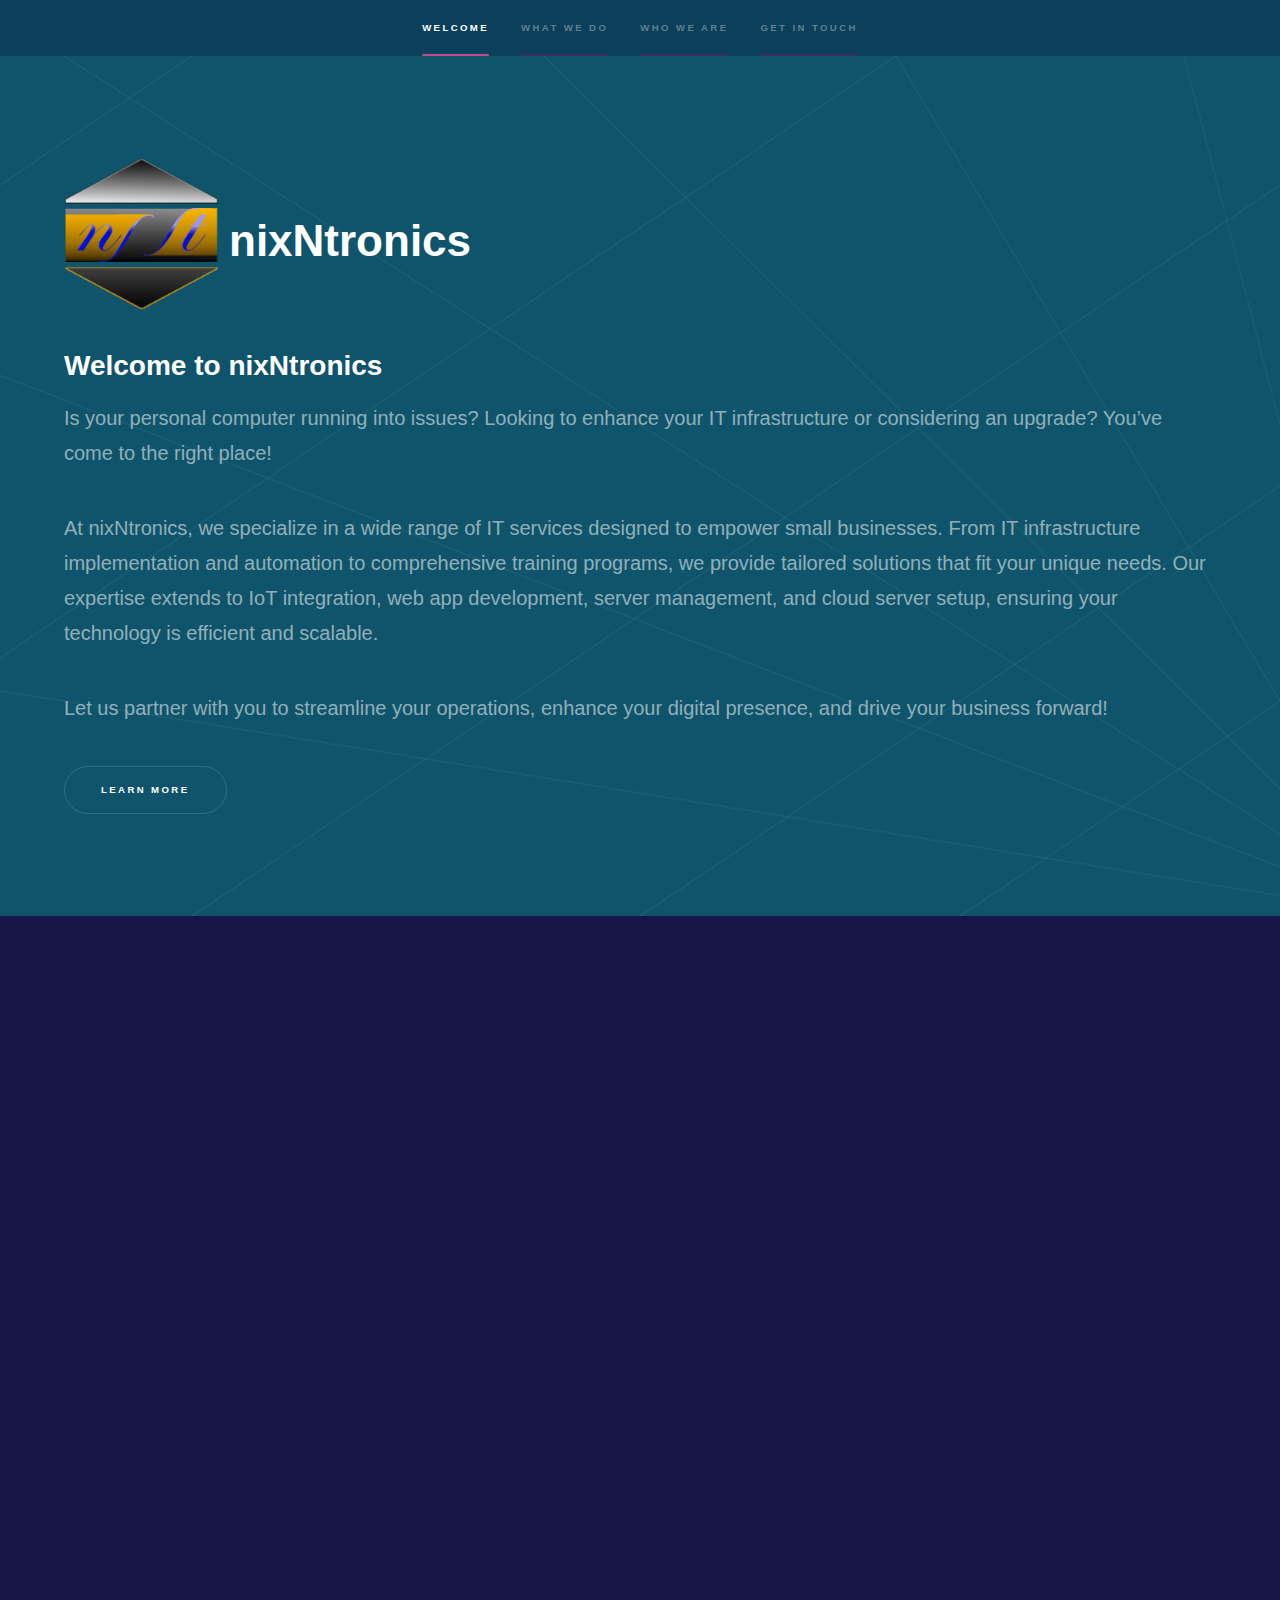
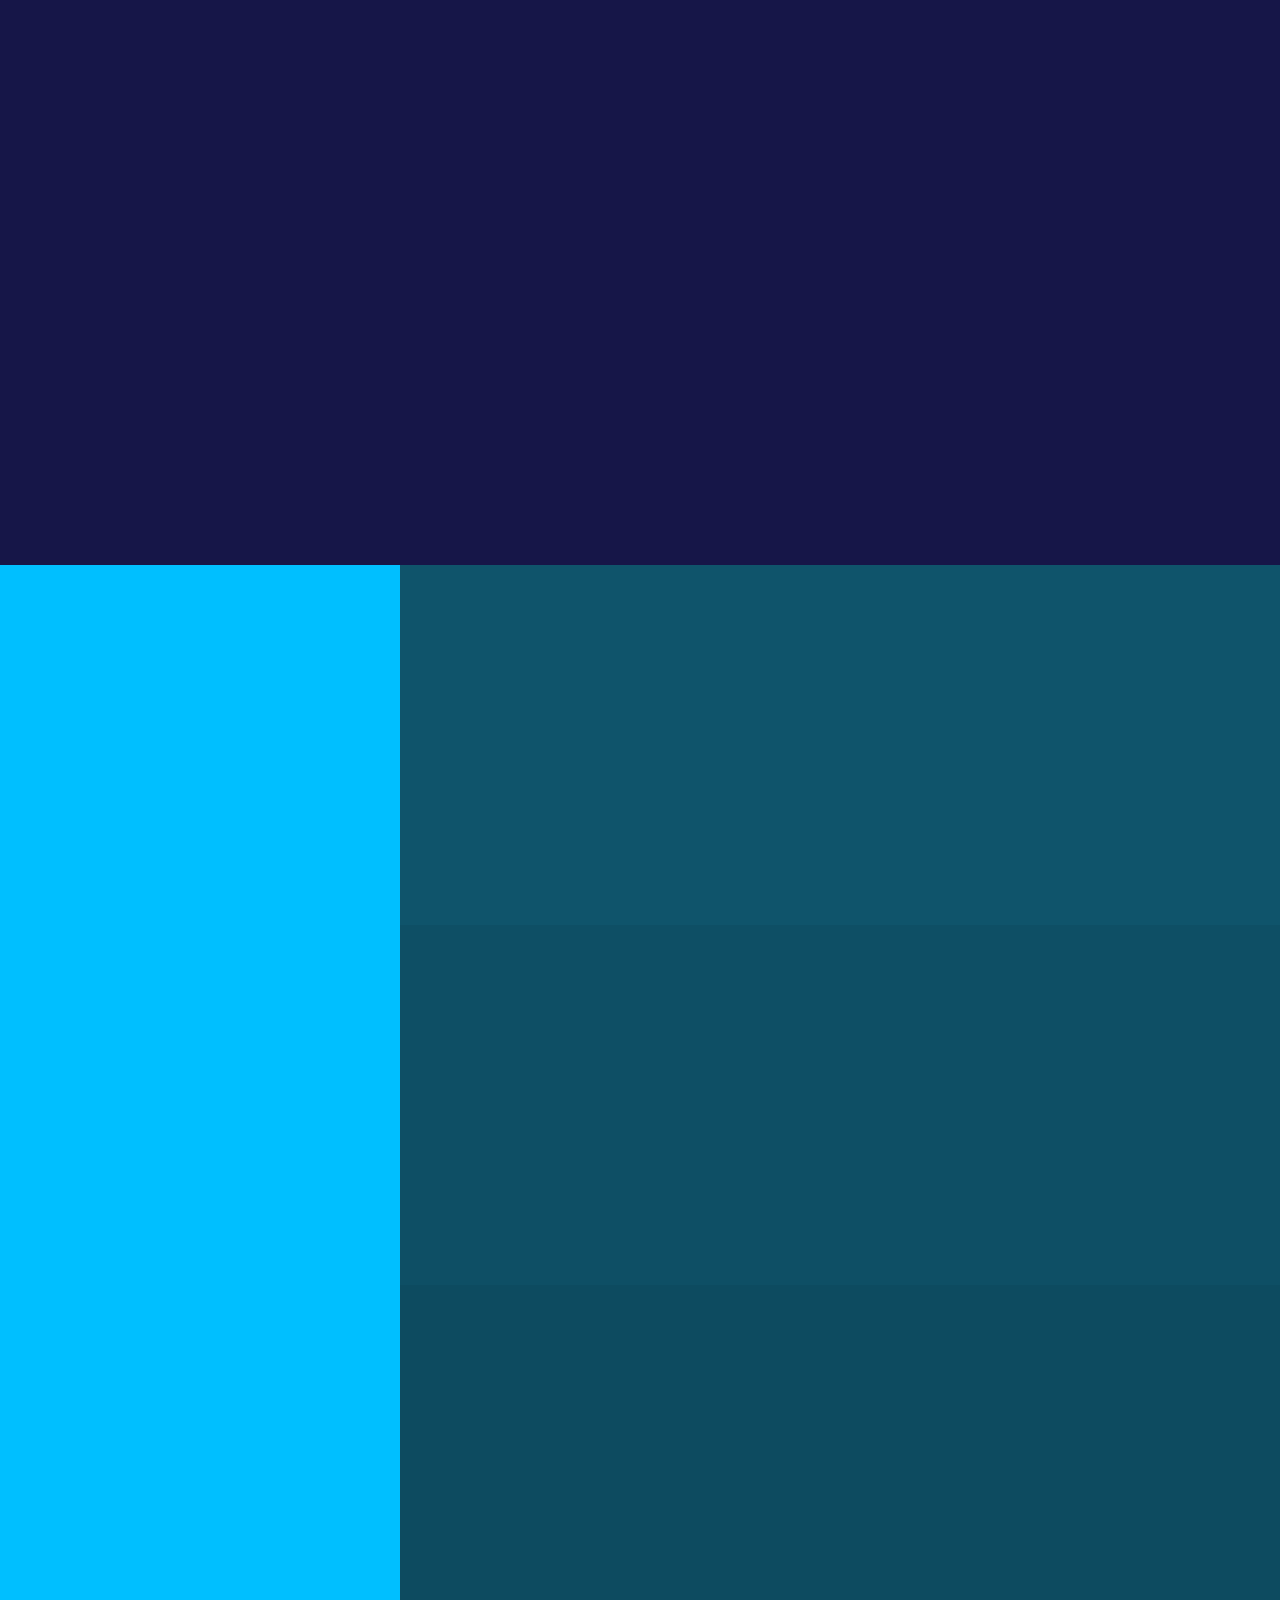
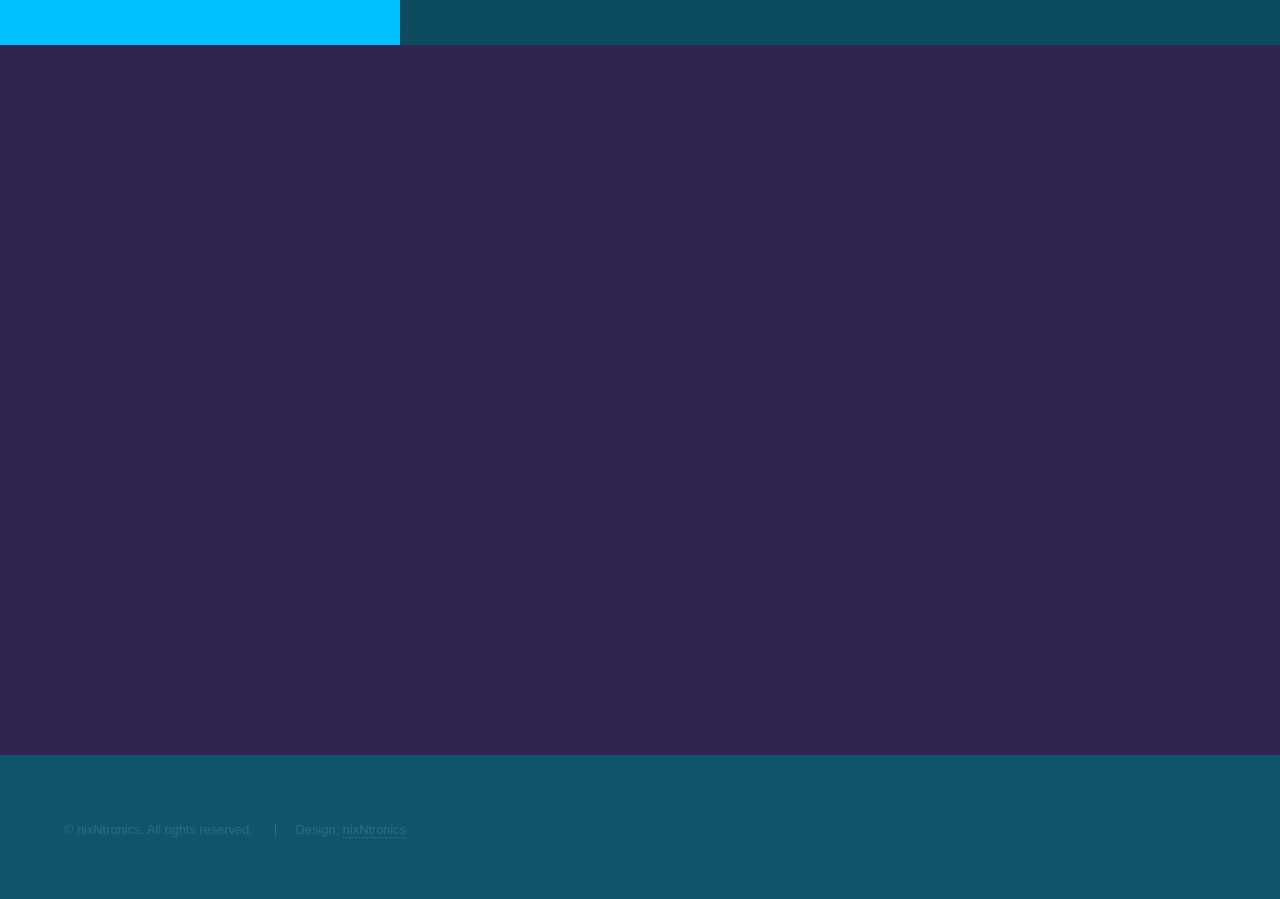
<file: index.html>
<!DOCTYPE html>
<html>
  <link rel="shortcut icon" href="images/nnt03.png" type="image/x-icon" />
  <head>
    <title>nixNtronics</title>
    <meta charset="utf-8" />
    <meta
      name="viewport"
      content="width=device-width, initial-scale=1, user-scalable=no"
    />
    <link rel="stylesheet" href="assets/css/main.css" />
    <link rel="stylesheet" href="assets/css/fontawesome-all.min_v6.css" />
    <link rel="stylesheet" href="assets/css/fontawesome-all.min_v5.css" />
    <noscript
      ><link rel="stylesheet" href="assets/css/noscript.css"
    /></noscript>
  </head>
  <body class="is-preload">
    <!-- Sidebar -->
    <section id="sidebar">
      <div class="inner">
        <nav>
          <ul>
            <li><a href="#intro">Welcome</a></li>
            <li><a href="#two">What we do</a></li>
            <li><a href="#one">Who we are</a></li>
            <li><a href="#three">Get in touch</a></li>
          </ul>
        </nav>
      </div>
    </section>

    <!-- Wrapper -->
    <div id="wrapper">
      <!-- Intro -->
      <section id="intro" class="wrapper style1 fullscreen fade-up">
        <div class="inner">
          <h1 class="logo">
            <img
              src="images/nnt03.png"
              height="165px"
              width="155px"
              alt="nixNtronics"
            />
            nixNtronics
          </h1>
          <div class="welcome">
            <h2>Welcome to nixNtronics</h2>
          </div>
          <p>
            Is your personal computer running into issues? Looking to enhance
            your IT infrastructure or considering an upgrade? You’ve come to the
            right place!
          </p>
          <p>
            At nixNtronics, we specialize in a wide range of IT services
            designed to empower small businesses. From IT infrastructure
            implementation and automation to comprehensive training programs, we
            provide tailored solutions that fit your unique needs. Our expertise
            extends to IoT integration, web app development, server management,
            and cloud server setup, ensuring your technology is efficient and
            scalable.
          </p>
          <p>
            Let us partner with you to streamline your operations, enhance your
            digital presence, and drive your business forward!
          </p>
          <ul class="actions">
            <li><a href="#one" class="button scrolly">Learn more</a></li>
          </ul>
        </div>
      </section>

      <!-- Two -->
      <section id="two" class="wrapper style3 fade-up">
        <div class="inner">
          <h2>What we do</h2>
          <p>
            At nixNtronics, we specialize in empowering businesses with
            innovative technology solutions tailored to your unique needs. Our
            services encompass a wide range of areas, including IoT solutions
            that create smarter environments, comprehensive Linux training for
            skill development, and expert server management to ensure robust
            performance. We also provide cloud services to enhance scalability,
            alongside custom web application and website development to
            establish your online presence. Additionally, we offer self-hosted
            solutions that give you complete control over your data and systems.
            Our expertise extends to computer hardware, software, networking,
            and server implementation, ensuring seamless integration and
            functionality. Our DevOps implementation and training help
            streamline your development processes. Each of these services can
            significantly contribute to your business’s success, and we look
            forward to elaborating on them further!
          </p>
          <div class="features">
            <section>
              <span class="icon solid major fa-laptop-code"></span>
              <h3>Personal Computer, website & software</h3>
              <p>
                We provide comprehensive services for the repair, installation,
                and upgrade of your PC or laptop, including specialized
                chip-level repairs. Our team offers support for all major
                operating systems—Mac OS, Windows, and Linux—ensuring that your
                devices perform at their best. In addition, we develop custom
                websites and software solutions tailored to meet your specific
                business needs, enhancing your online presence and operational
                efficiency.
              </p>
            </section>
            <section>
              <span class="icon solid major fa-server"></span>
              <h3>Server and Networking</h3>
              <p>
                Our expertise includes integration, diagnosis, upgrades, and
                ongoing support for your network and server systems. Whether for
                shops, homes, or extensive IT infrastructures, we ensure robust
                security measures and up-to-date software. We also offer online
                and remote support to address any issues quickly and
                efficiently.
              </p>
            </section>
            <section>
              <span class="icon solid major fa-microchip"></span>
              <h3>Electronics & IoT</h3>
              <p>
                We conduct research and development for various projects
                tailored to our clients' needs, focusing on the latest
                technological trends. Our IoT services involve creating smart,
                connected solutions that improve operational efficiency and
                resource management. We develop applications for smart homes,
                industrial automation, and data analytics, ensuring that both
                commercial and consumer projects are innovative and impactful.
              </p>
            </section>
            <section>
              <span class="icon solid major fa-user-graduate"></span>
              <h3>Training</h3>
              <p>
                We are dedicated to nurturing the next generation of tech
                enthusiasts. Our training programs cater to young aspirants
                interested in electronics, Linux, and IoT. We also offer
                corporate training delivered by our talented professionals,
                equipping teams with the skills necessary to thrive in today's
                fast-paced tech landscape.
              </p>
            </section>
          </div>
          <ul class="actions">
            <li><a href="#" class="button">Learn more</a></li>
          </ul>
        </div>
      </section>

      <!-- One -->
      <section id="one" class="wrapper style2 spotlights">
        <section>
          <a href="#" class="image"
            ><img src="images/pic001.jpg" alt="" data-position="center center"
          /></a>
          <div class="content">
            <div class="inner">
              <h2>Who we are</h2>
              <p>
                At nixNtronics, we are passionate technology enthusiasts
                dedicated to creating innovative solutions that harmonize with
                nature. Our mission is to develop eco-friendly technologies that
                not only advance the digital landscape but also promote
                sustainability. We believe in merging technology with the
                environment in a way that preserves and enhances our natural
                world, ensuring that progress does not come at the expense of
                our planet. Through our work, we aim to inspire others to
                embrace sustainable practices while harnessing the power of
                technology.
              </p>
            </div>
          </div>
        </section>
        <section>
          <a href="#" class="image"
            ><img src="images/pic002.jpg" alt="" data-position="top center"
          /></a>
          <div class="content">
            <div class="inner">
              <p>
                Our team is dedicated to continuous research and innovation,
                developing cutting-edge technology and gadgets that enhance a
                wide range of industries, including healthcare, education,
                agriculture, aviculture, animal husbandry, and retail. We
                specialize in creating smart solutions for home and office
                automation that improve efficiency and productivity. By staying
                at the forefront of technological advancements, we strive to
                deliver solutions that not only meet current demands but also
                anticipate future needs, ensuring our clients thrive in a
                rapidly evolving landscape.
              </p>
            </div>
          </div>
        </section>
        <section>
          <a href="#" class="image"
            ><img src="images/pic005.jpg" alt="" data-position="25% 25%"
          /></a>
          <div class="content">
            <div class="inner">
              <p>
                We are committed to providing exceptional service for your
                devices, emphasizing the importance of sustainability in
                technology. Rather than discarding faulty or damaged
                equipment—which only adds to the growing issue of e-waste—we
                encourage you to consider donating these items. By reviving and
                refurbishing old machines, we can extend their lifespan and
                provide valuable resources to students and community members in
                need. Together, we can contribute to a more sustainable future
                while helping others gain access to the technology they require.
              </p>
            </div>
          </div>
        </section>
      </section>

      <!-- Three -->
      <section id="three" class="wrapper style1 fade-up">
        <div class="inner">
          <h2>Get in touch</h2>
          <p>
            If you're seeking expert servicing, installation, or upgrades for
            your personal computers, servers, or network systems, look no
            further. Whether you need assistance with automation solutions or
            any other tech support, don’t hesitate to reach out to us at any
            time. We're here to help you optimize your technology and enhance
            your operations!
          </p>
          <div class="split style1">
            <section>
              <form method="POST" action="https://api.web3forms.com/submit">
                <input
                  type="hidden"
                  name="apikey"
                  value="96441b47-1063-452a-93e2-dfd24c10ca0c"
                />
                <input
                  type="checkbox"
                  name="botcheck"
                  class="hidden"
                  style="display: none"
                />
                <input
                  type="hidden"
                  name="redirect"
                  value="https://web3forms.com/success"
                />
                <div class="fields">
                  <div class="field half">
                    <label for="name">Name</label>
                    <input
                      type="text"
                      name="name"
                      id="name"
                      required="required"
                    />
                  </div>
                  <div class="field half">
                    <label for="email">Email</label>
                    <input
                      type="text"
                      name="email"
                      id="email"
                      required="required"
                    />
                  </div>
                  <div class="field">
                    <label for="message">Message</label>
                    <textarea
                      name="message"
                      id="message"
                      rows="5"
                      required="required"
                    ></textarea>
                  </div>
                </div>
                <ul class="actions">
                  <li><a href="#" class="button submit">Send Message</a></li>
                </ul>
              </form>
            </section>
            <section>
              <ul class="contact">
                <li>
                  <h3>Address</h3>
                  <span>
                    Thachottukavu, <br />
                    peyad, Thiruvananthapuram <br />
                  </span>
                </li>
                <li>
                  <h3>Email</h3>
                  <a href="mailto:info@mail.nixntronics.in">info@mail.nixntronics.in</a>
                  <a href="mailto:webmaster@mail.nixntronics.in">webmaster@mail.nixntronics.in</a>
                </li>
                <li>
                  <h3>Phone</h3>
                  <span><a href="tel:+919447578986">+91 9447 578 986</a></span
                  ><br />
                  <span><a href="tel:+917012118976">+91 7012 118 976</a></span>
                </li>
                <li>
                  <h3>Social</h3>
                  <ul class="icons">
                    <li>
                      <a
                        href="https://www.facebook.com/ajiahamed"
                        class="icon brands fa-facebook-f"
                        ><span class="label">Facebook</span></a
                      >
                    </li>
                    <li>
                      <a
                        href="https://www.instagram.com/rider.nix/"
                        class="icon brands fa-instagram"
                        ><span class="label">Instagram</span></a
                      >
                    </li>
                    <li>
                      <a
                        href="https://www.linkedin.com/in/ajiahamed"
                        class="icon brands fa-linkedin-in"
                        ><span class="label">LinkedIn</span></a
                      >
                    </li>
                    <li>
                      <a
                        href="https://www.youtube.com"
                        class="icon brands fa-youtube"
                        ><span class="label">Youtube</span></a
                      >
                    </li>
                    <li>
                      <a
                        href="signal://send?text=Hello!"
                        class="fa-solid fa-message"
                        ><span class="label">Signal</span></a
                      >
                    </li>
                    <li>
                      <a
                        href="https://wa.me/7012118976?text=Hello!"
                        class="icon brands fa-whatsapp"
                        ><span class="label">Whatsapp</span></a
                      >
                    </li>
                  </ul>
                </li>
              </ul>
            </section>
          </div>
        </div>
      </section>
    </div>

    <!-- Footer -->
    <footer id="footer" class="wrapper style1-alt">
      <div class="inner">
        <ul class="menu">
          <li>&copy; nixNtronics. All rights reserved.</li>
          <li>Design: <a href="https://www.nixntronics.in/">nixNtronics</a></li>
        </ul>
      </div>
    </footer>

    <!-- Scripts -->
    <script src="assets/js/jquery.min.js"></script>
    <script src="assets/js/jquery.scrollex.min.js"></script>
    <script src="assets/js/jquery.scrolly.min.js"></script>
    <script src="assets/js/browser.min.js"></script>
    <script src="assets/js/breakpoints.min.js"></script>
    <script src="assets/js/util.js"></script>
    <script src="assets/js/main.js"></script>
  </body>
</html>
</file>
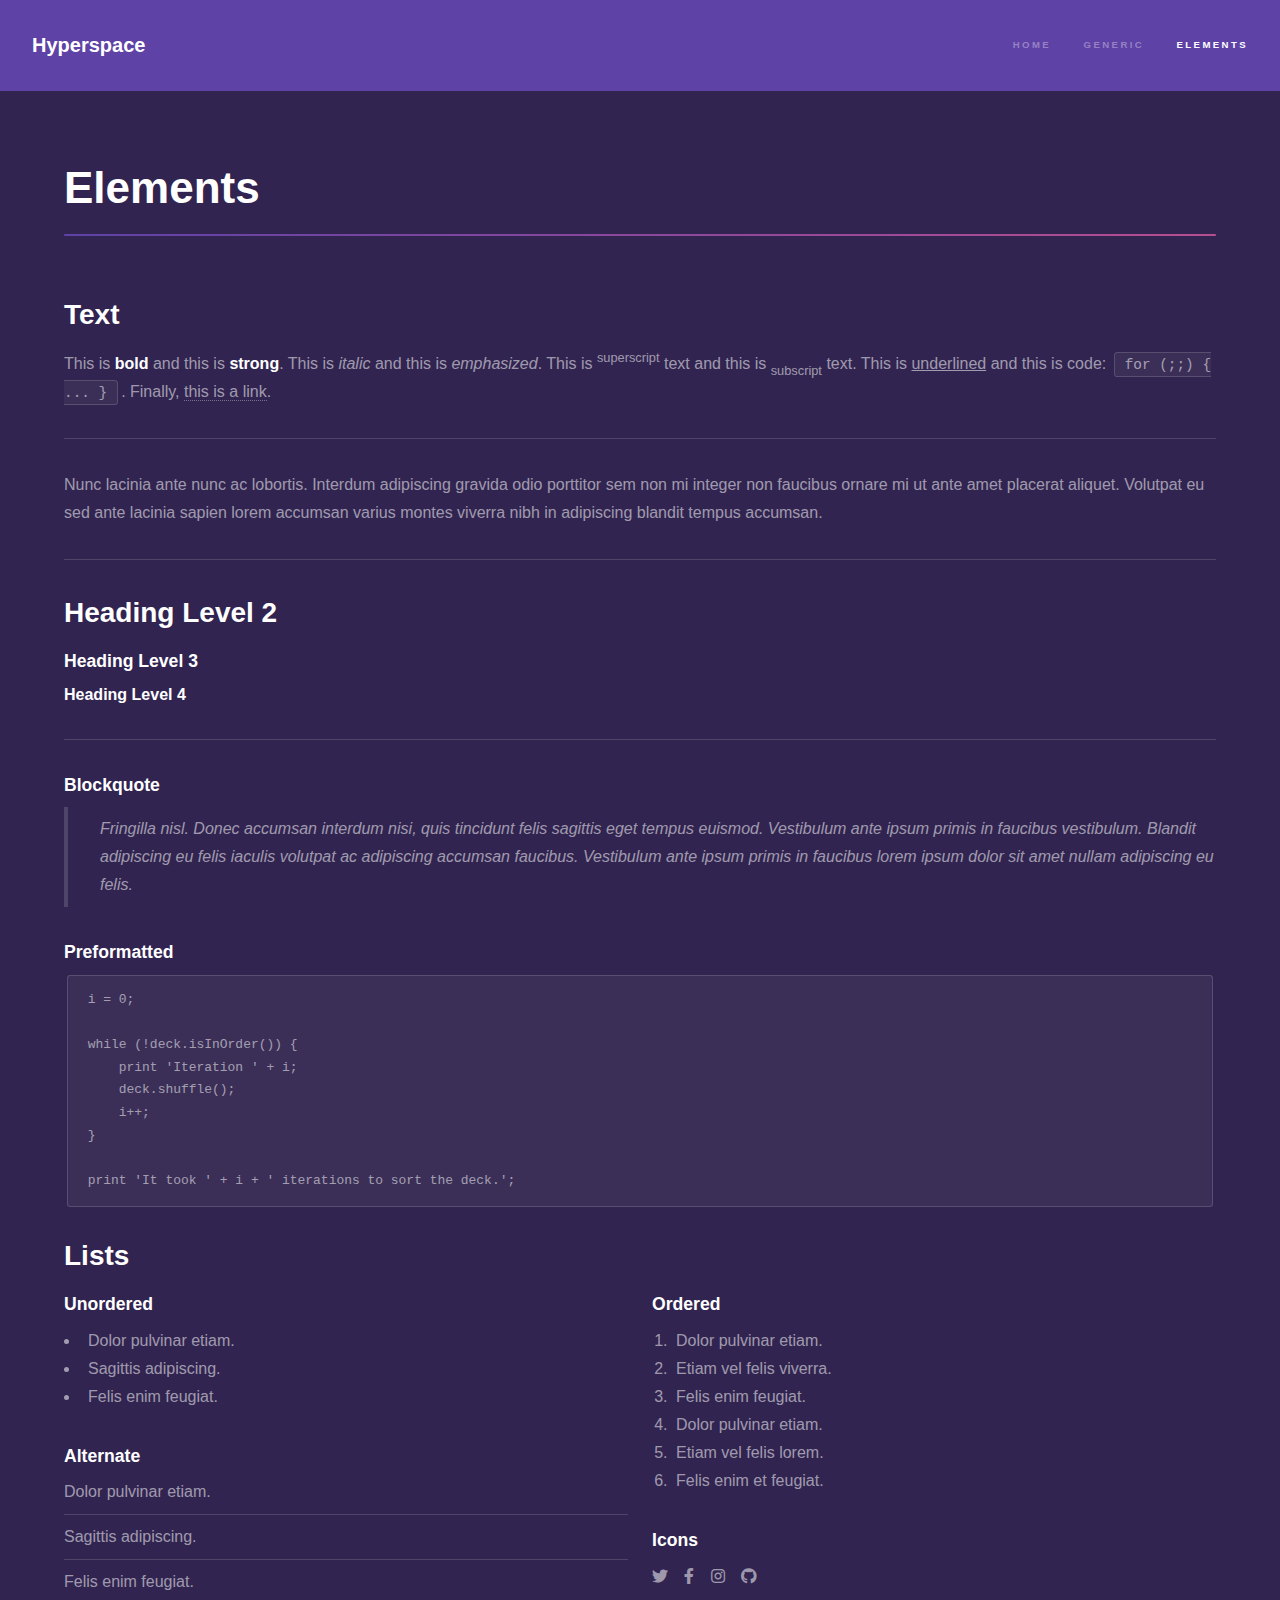
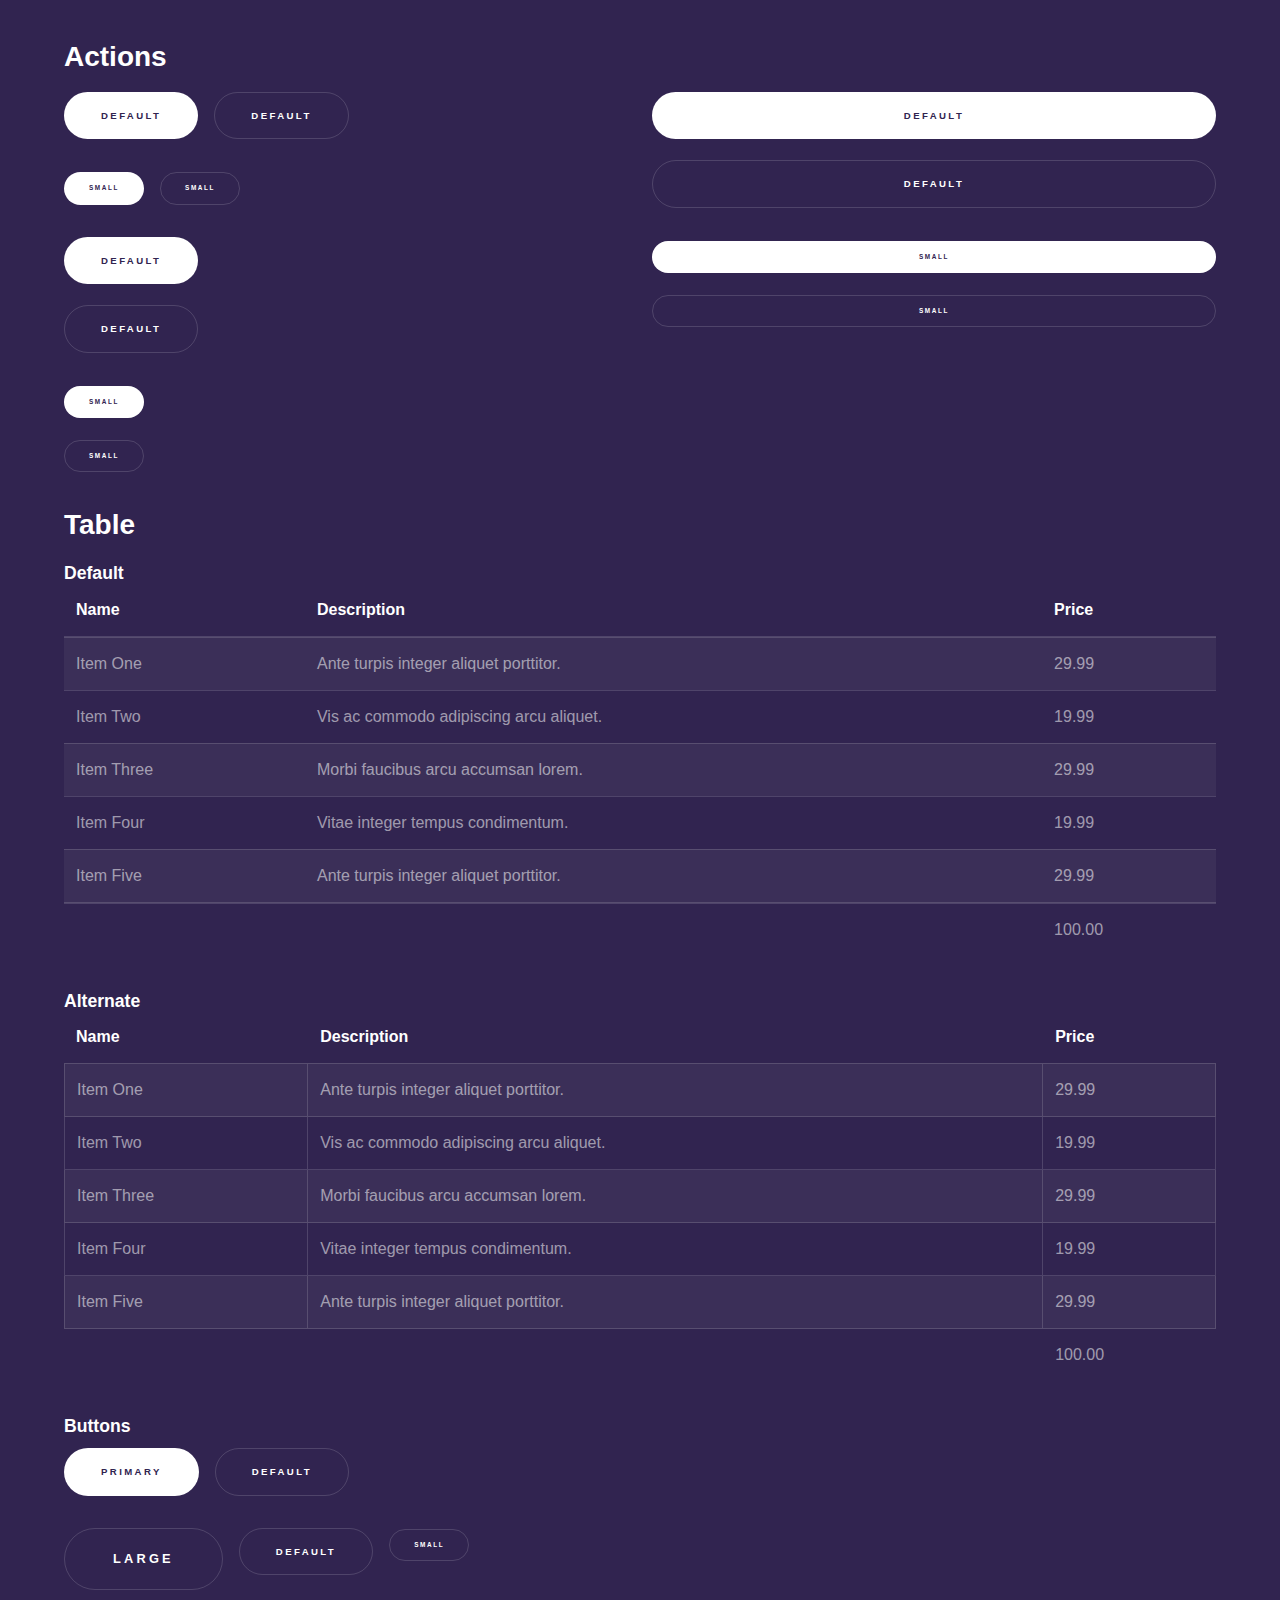
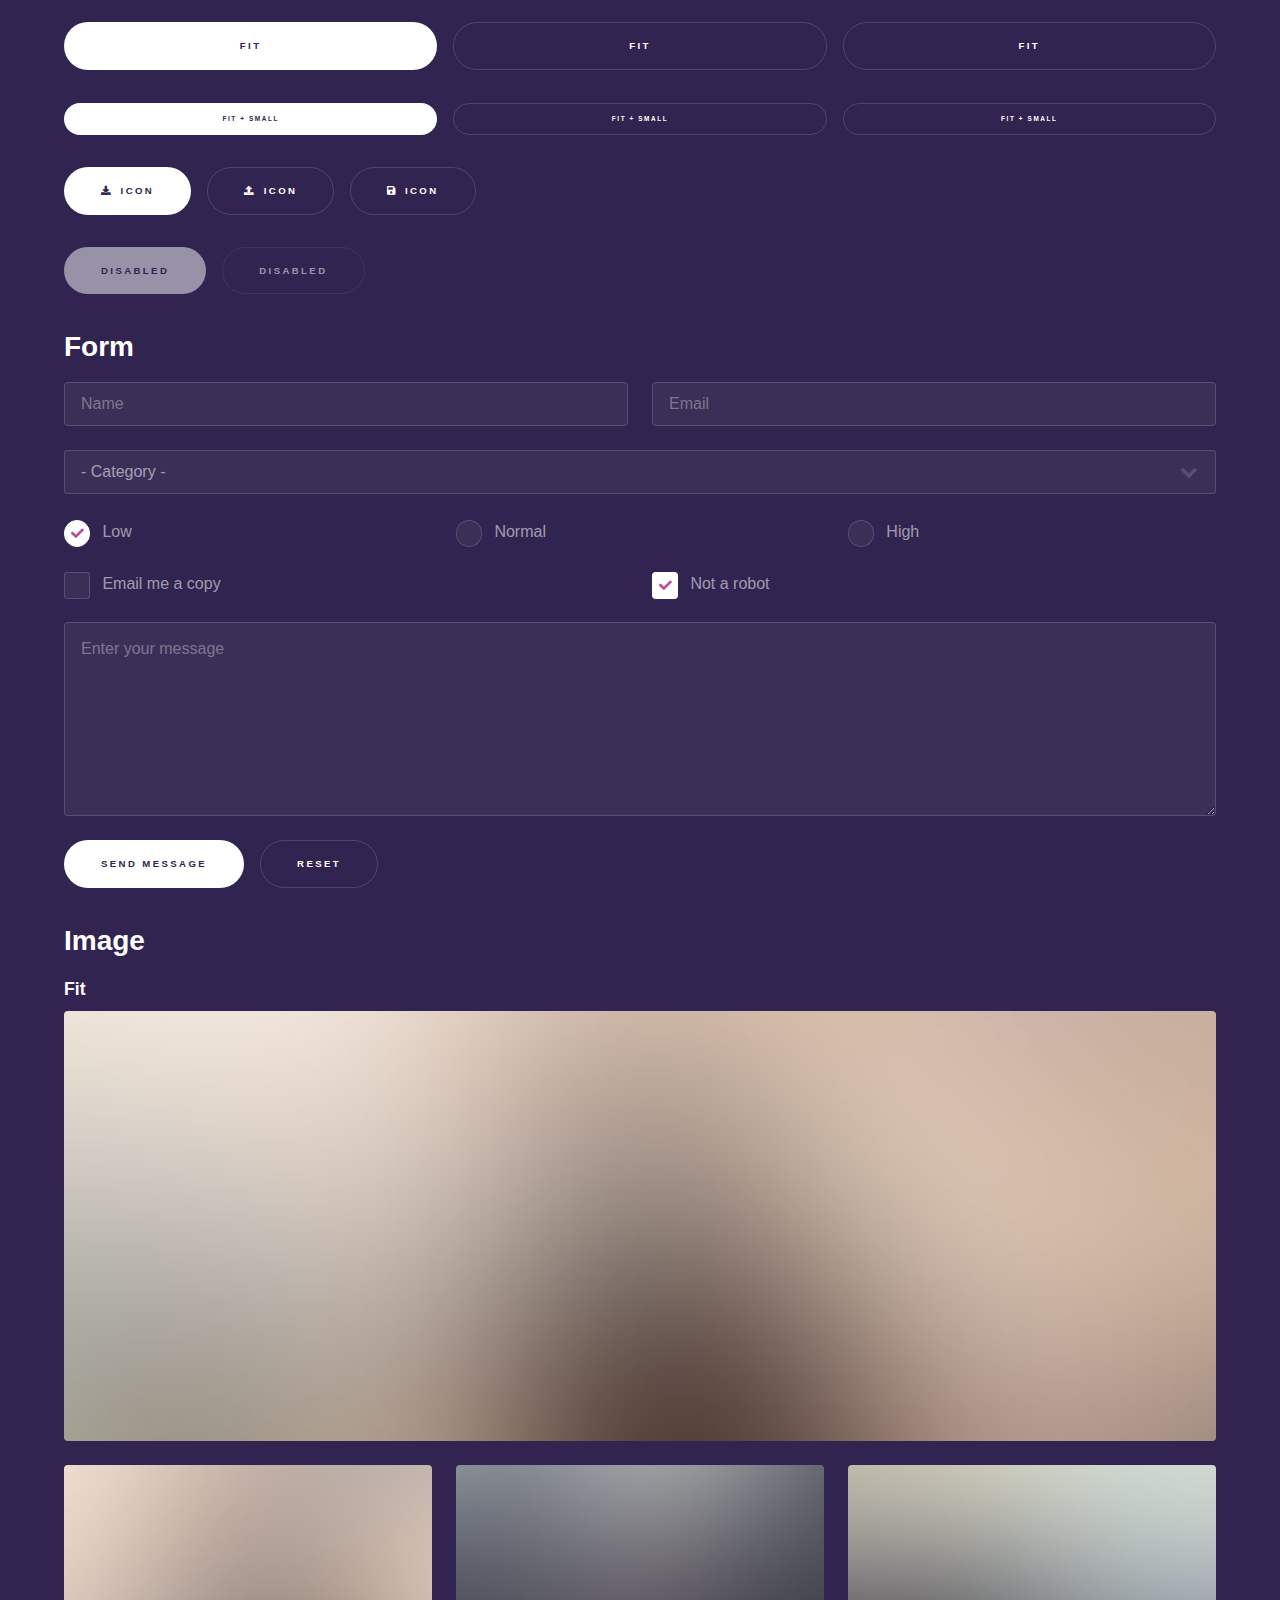
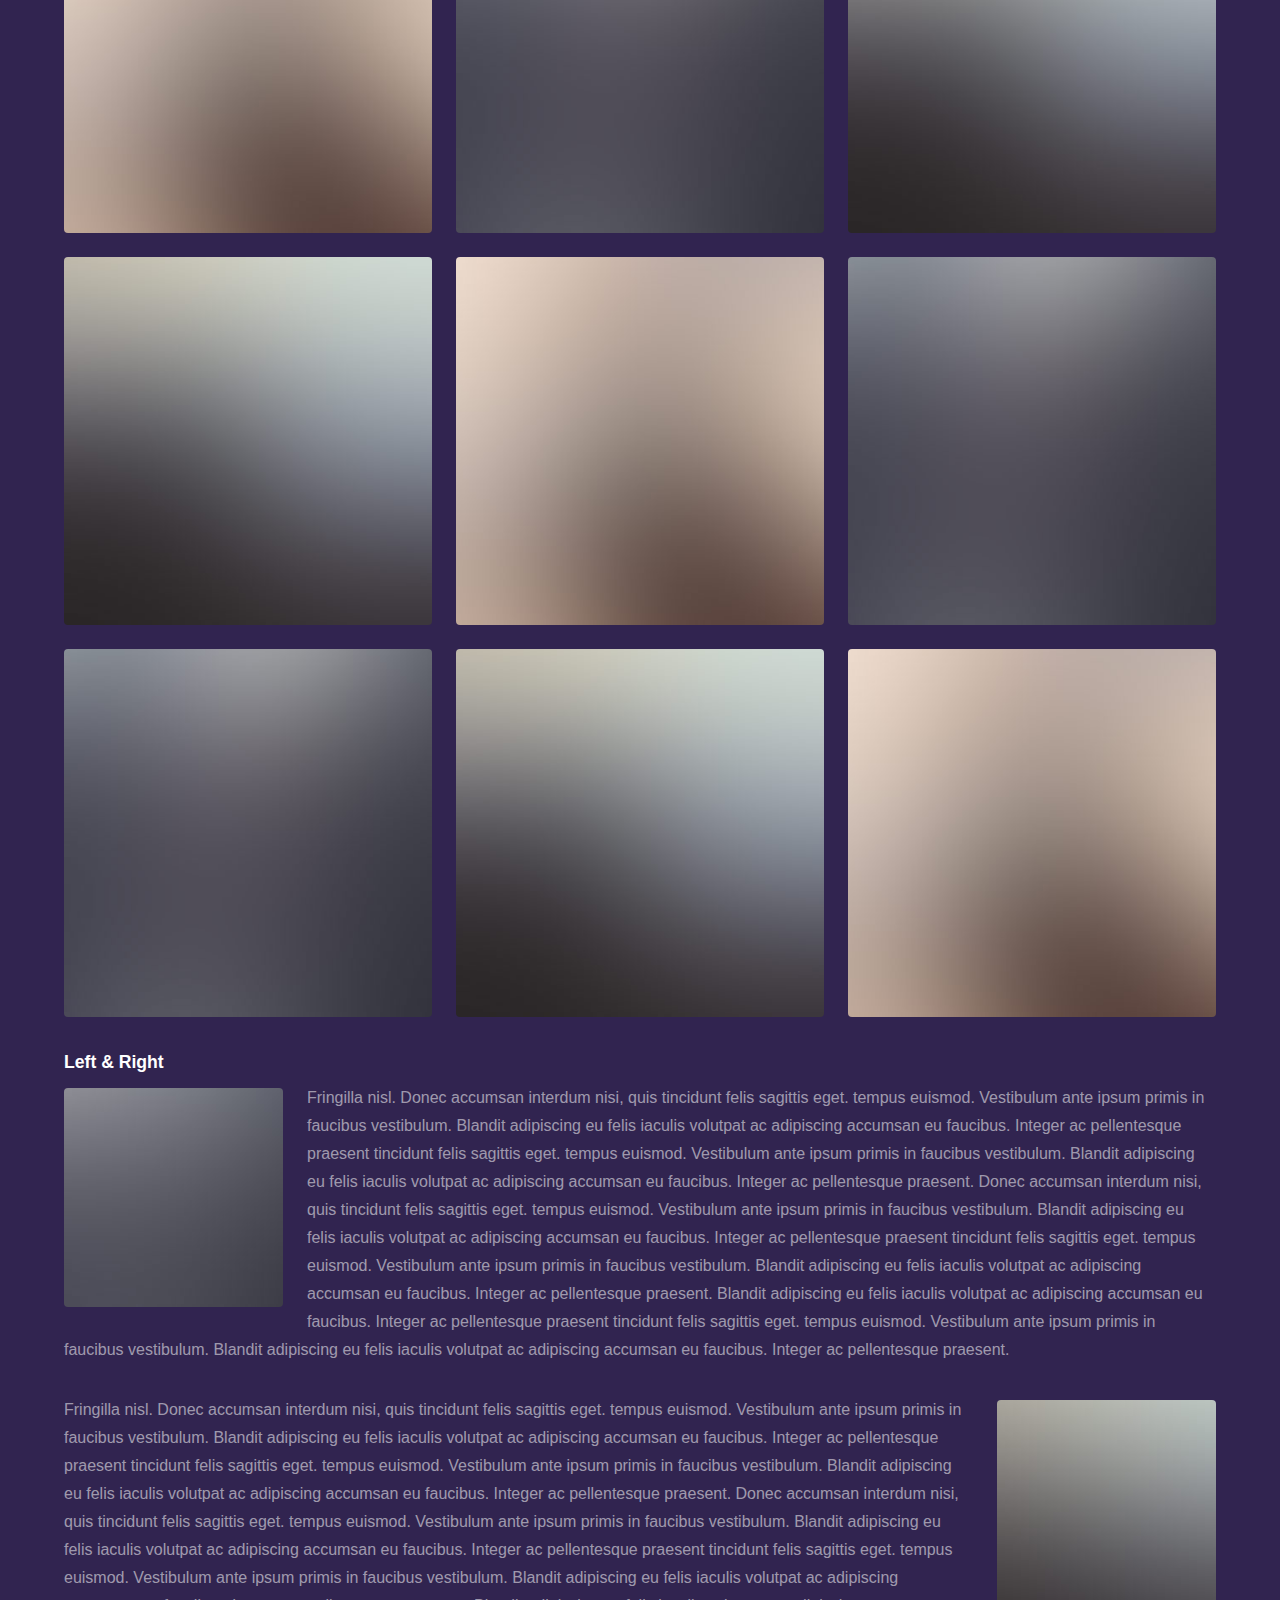
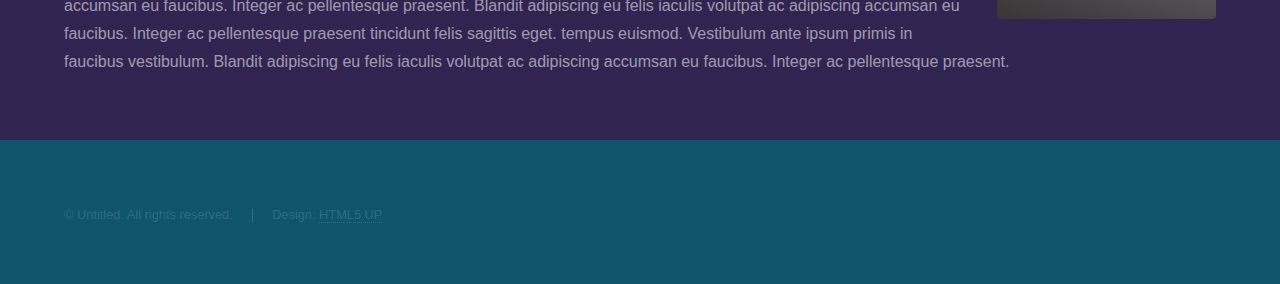
<file: elements.html>
<!DOCTYPE HTML>
<!--
	Hyperspace by HTML5 UP
	html5up.net | @ajlkn
	Free for personal and commercial use under the CCA 3.0 license (html5up.net/license)
-->
<html>
	<head>
		<title>Elements - Hyperspace by HTML5 UP</title>
		<meta charset="utf-8" />
		<meta name="viewport" content="width=device-width, initial-scale=1, user-scalable=no" />
		<link rel="stylesheet" href="assets/css/main.css" />
		<noscript><link rel="stylesheet" href="assets/css/noscript.css" /></noscript>
	</head>
	<body class="is-preload">

		<!-- Header -->
			<header id="header">
				<a href="index.html" class="title">Hyperspace</a>
				<nav>
					<ul>
						<li><a href="index.html">Home</a></li>
						<li><a href="generic.html">Generic</a></li>
						<li><a href="elements.html"  class="active">Elements</a></li>
					</ul>
				</nav>
			</header>

		<!-- Wrapper -->
			<div id="wrapper">

				<!-- Main -->
					<section id="main" class="wrapper">
						<div class="inner">
							<h1 class="major">Elements</h1>

							<!-- Text -->
								<section>
									<h2>Text</h2>
									<p>This is <b>bold</b> and this is <strong>strong</strong>. This is <i>italic</i> and this is <em>emphasized</em>.
									This is <sup>superscript</sup> text and this is <sub>subscript</sub> text.
									This is <u>underlined</u> and this is code: <code>for (;;) { ... }</code>. Finally, <a href="#">this is a link</a>.</p>
									<hr />
									<p>Nunc lacinia ante nunc ac lobortis. Interdum adipiscing gravida odio porttitor sem non mi integer non faucibus ornare mi ut ante amet placerat aliquet. Volutpat eu sed ante lacinia sapien lorem accumsan varius montes viverra nibh in adipiscing blandit tempus accumsan.</p>
									<hr />
									<h2>Heading Level 2</h2>
									<h3>Heading Level 3</h3>
									<h4>Heading Level 4</h4>
									<hr />
									<h3>Blockquote</h3>
									<blockquote>Fringilla nisl. Donec accumsan interdum nisi, quis tincidunt felis sagittis eget tempus euismod. Vestibulum ante ipsum primis in faucibus vestibulum. Blandit adipiscing eu felis iaculis volutpat ac adipiscing accumsan faucibus. Vestibulum ante ipsum primis in faucibus lorem ipsum dolor sit amet nullam adipiscing eu felis.</blockquote>
									<h3>Preformatted</h3>
									<pre><code>i = 0;

while (!deck.isInOrder()) {
    print 'Iteration ' + i;
    deck.shuffle();
    i++;
}

print 'It took ' + i + ' iterations to sort the deck.';</code></pre>
								</section>

							<!-- Lists -->
								<section>
									<h2>Lists</h2>
									<div class="row">
										<div class="col-6 col-12-medium">
											<h3>Unordered</h3>
											<ul>
												<li>Dolor pulvinar etiam.</li>
												<li>Sagittis adipiscing.</li>
												<li>Felis enim feugiat.</li>
											</ul>
											<h3>Alternate</h3>
											<ul class="alt">
												<li>Dolor pulvinar etiam.</li>
												<li>Sagittis adipiscing.</li>
												<li>Felis enim feugiat.</li>
											</ul>
										</div>
										<div class="col-6 col-12-medium">
											<h3>Ordered</h3>
											<ol>
												<li>Dolor pulvinar etiam.</li>
												<li>Etiam vel felis viverra.</li>
												<li>Felis enim feugiat.</li>
												<li>Dolor pulvinar etiam.</li>
												<li>Etiam vel felis lorem.</li>
												<li>Felis enim et feugiat.</li>
											</ol>
											<h3>Icons</h3>
											<ul class="icons">
												<li><a href="#" class="icon brands fa-twitter"><span class="label">Twitter</span></a></li>
												<li><a href="#" class="icon brands fa-facebook-f"><span class="label">Facebook</span></a></li>
												<li><a href="#" class="icon brands fa-instagram"><span class="label">Instagram</span></a></li>
												<li><a href="#" class="icon brands fa-github"><span class="label">Github</span></a></li>
											</ul>
										</div>
									</div>
									<h2>Actions</h2>
									<div class="row">
										<div class="col-6 col-12-medium">
											<ul class="actions">
												<li><a href="#" class="button primary">Default</a></li>
												<li><a href="#" class="button">Default</a></li>
											</ul>
											<ul class="actions small">
												<li><a href="#" class="button primary small">Small</a></li>
												<li><a href="#" class="button small">Small</a></li>
											</ul>
											<ul class="actions stacked">
												<li><a href="#" class="button primary">Default</a></li>
												<li><a href="#" class="button">Default</a></li>
											</ul>
											<ul class="actions stacked">
												<li><a href="#" class="button primary small">Small</a></li>
												<li><a href="#" class="button small">Small</a></li>
											</ul>
										</div>
										<div class="col-6 col-12-medium">
											<ul class="actions stacked">
												<li><a href="#" class="button primary fit">Default</a></li>
												<li><a href="#" class="button fit">Default</a></li>
											</ul>
											<ul class="actions stacked">
												<li><a href="#" class="button primary small fit">Small</a></li>
												<li><a href="#" class="button small fit">Small</a></li>
											</ul>
										</div>
									</div>
								</section>

							<!-- Table -->
								<section>
									<h2>Table</h2>
									<h3>Default</h3>
									<div class="table-wrapper">
										<table>
											<thead>
												<tr>
													<th>Name</th>
													<th>Description</th>
													<th>Price</th>
												</tr>
											</thead>
											<tbody>
												<tr>
													<td>Item One</td>
													<td>Ante turpis integer aliquet porttitor.</td>
													<td>29.99</td>
												</tr>
												<tr>
													<td>Item Two</td>
													<td>Vis ac commodo adipiscing arcu aliquet.</td>
													<td>19.99</td>
												</tr>
												<tr>
													<td>Item Three</td>
													<td> Morbi faucibus arcu accumsan lorem.</td>
													<td>29.99</td>
												</tr>
												<tr>
													<td>Item Four</td>
													<td>Vitae integer tempus condimentum.</td>
													<td>19.99</td>
												</tr>
												<tr>
													<td>Item Five</td>
													<td>Ante turpis integer aliquet porttitor.</td>
													<td>29.99</td>
												</tr>
											</tbody>
											<tfoot>
												<tr>
													<td colspan="2"></td>
													<td>100.00</td>
												</tr>
											</tfoot>
										</table>
									</div>

									<h3>Alternate</h3>
									<div class="table-wrapper">
										<table class="alt">
											<thead>
												<tr>
													<th>Name</th>
													<th>Description</th>
													<th>Price</th>
												</tr>
											</thead>
											<tbody>
												<tr>
													<td>Item One</td>
													<td>Ante turpis integer aliquet porttitor.</td>
													<td>29.99</td>
												</tr>
												<tr>
													<td>Item Two</td>
													<td>Vis ac commodo adipiscing arcu aliquet.</td>
													<td>19.99</td>
												</tr>
												<tr>
													<td>Item Three</td>
													<td> Morbi faucibus arcu accumsan lorem.</td>
													<td>29.99</td>
												</tr>
												<tr>
													<td>Item Four</td>
													<td>Vitae integer tempus condimentum.</td>
													<td>19.99</td>
												</tr>
												<tr>
													<td>Item Five</td>
													<td>Ante turpis integer aliquet porttitor.</td>
													<td>29.99</td>
												</tr>
											</tbody>
											<tfoot>
												<tr>
													<td colspan="2"></td>
													<td>100.00</td>
												</tr>
											</tfoot>
										</table>
									</div>
								</section>

							<!-- Buttons -->
								<section>
									<h3>Buttons</h3>
									<ul class="actions">
										<li><a href="#" class="button primary">Primary</a></li>
										<li><a href="#" class="button">Default</a></li>
									</ul>
									<ul class="actions">
										<li><a href="#" class="button large">Large</a></li>
										<li><a href="#" class="button">Default</a></li>
										<li><a href="#" class="button small">Small</a></li>
									</ul>
									<ul class="actions fit">
										<li><a href="#" class="button primary fit">Fit</a></li>
										<li><a href="#" class="button fit">Fit</a></li>
										<li><a href="#" class="button fit">Fit</a></li>
									</ul>
									<ul class="actions fit small">
										<li><a href="#" class="button primary fit small">Fit + Small</a></li>
										<li><a href="#" class="button fit small">Fit + Small</a></li>
										<li><a href="#" class="button fit small">Fit + Small</a></li>
									</ul>
									<ul class="actions">
										<li><a href="#" class="button primary icon solid fa-download">Icon</a></li>
										<li><a href="#" class="button icon solid fa-upload">Icon</a></li>
										<li><a href="#" class="button icon solid fa-save">Icon</a></li>
									</ul>
									<ul class="actions">
										<li><span class="button primary disabled">Disabled</span></li>
										<li><span class="button disabled">Disabled</span></li>
									</ul>
								</section>

							<!-- Form -->
								<section>
									<h2>Form</h2>
									<form method="post" action="#">
										<div class="row gtr-uniform">
											<div class="col-6 col-12-xsmall">
												<input type="text" name="demo-name" id="demo-name" value="" placeholder="Name" />
											</div>
											<div class="col-6 col-12-xsmall">
												<input type="email" name="demo-email" id="demo-email" value="" placeholder="Email" />
											</div>
											<div class="col-12">
												<select name="demo-category" id="demo-category">
													<option value="">- Category -</option>
													<option value="1">Manufacturing</option>
													<option value="1">Shipping</option>
													<option value="1">Administration</option>
													<option value="1">Human Resources</option>
												</select>
											</div>
											<div class="col-4 col-12-small">
												<input type="radio" id="demo-priority-low" name="demo-priority" checked>
												<label for="demo-priority-low">Low</label>
											</div>
											<div class="col-4 col-12-small">
												<input type="radio" id="demo-priority-normal" name="demo-priority">
												<label for="demo-priority-normal">Normal</label>
											</div>
											<div class="col-4 col-12-small">
												<input type="radio" id="demo-priority-high" name="demo-priority">
												<label for="demo-priority-high">High</label>
											</div>
											<div class="col-6 col-12-small">
												<input type="checkbox" id="demo-copy" name="demo-copy">
												<label for="demo-copy">Email me a copy</label>
											</div>
											<div class="col-6 col-12-small">
												<input type="checkbox" id="demo-human" name="demo-human" checked>
												<label for="demo-human">Not a robot</label>
											</div>
											<div class="col-12">
												<textarea name="demo-message" id="demo-message" placeholder="Enter your message" rows="6"></textarea>
											</div>
											<div class="col-12">
												<ul class="actions">
													<li><input type="submit" value="Send Message" class="primary" /></li>
													<li><input type="reset" value="Reset" /></li>
												</ul>
											</div>
										</div>
									</form>
								</section>

							<!-- Image -->
								<section>
									<h2>Image</h2>
									<h3>Fit</h3>
									<div class="box alt">
										<div class="row gtr-uniform">
											<div class="col-12"><span class="image fit"><img src="images/pic04.jpg" alt="" /></span></div>
											<div class="col-4"><span class="image fit"><img src="images/pic01.jpg" alt="" /></span></div>
											<div class="col-4"><span class="image fit"><img src="images/pic02.jpg" alt="" /></span></div>
											<div class="col-4"><span class="image fit"><img src="images/pic03.jpg" alt="" /></span></div>
											<div class="col-4"><span class="image fit"><img src="images/pic03.jpg" alt="" /></span></div>
											<div class="col-4"><span class="image fit"><img src="images/pic01.jpg" alt="" /></span></div>
											<div class="col-4"><span class="image fit"><img src="images/pic02.jpg" alt="" /></span></div>
											<div class="col-4"><span class="image fit"><img src="images/pic02.jpg" alt="" /></span></div>
											<div class="col-4"><span class="image fit"><img src="images/pic03.jpg" alt="" /></span></div>
											<div class="col-4"><span class="image fit"><img src="images/pic01.jpg" alt="" /></span></div>
										</div>
									</div>
									<h3>Left &amp; Right</h3>
									<p><span class="image left"><img src="images/pic05.jpg" alt="" /></span>Fringilla nisl. Donec accumsan interdum nisi, quis tincidunt felis sagittis eget. tempus euismod. Vestibulum ante ipsum primis in faucibus vestibulum. Blandit adipiscing eu felis iaculis volutpat ac adipiscing accumsan eu faucibus. Integer ac pellentesque praesent tincidunt felis sagittis eget. tempus euismod. Vestibulum ante ipsum primis in faucibus vestibulum. Blandit adipiscing eu felis iaculis volutpat ac adipiscing accumsan eu faucibus. Integer ac pellentesque praesent. Donec accumsan interdum nisi, quis tincidunt felis sagittis eget. tempus euismod. Vestibulum ante ipsum primis in faucibus vestibulum. Blandit adipiscing eu felis iaculis volutpat ac adipiscing accumsan eu faucibus. Integer ac pellentesque praesent tincidunt felis sagittis eget. tempus euismod. Vestibulum ante ipsum primis in faucibus vestibulum. Blandit adipiscing eu felis iaculis volutpat ac adipiscing accumsan eu faucibus. Integer ac pellentesque praesent. Blandit adipiscing eu felis iaculis volutpat ac adipiscing accumsan eu faucibus. Integer ac pellentesque praesent tincidunt felis sagittis eget. tempus euismod. Vestibulum ante ipsum primis in faucibus vestibulum. Blandit adipiscing eu felis iaculis volutpat ac adipiscing accumsan eu faucibus. Integer ac pellentesque praesent.</p>
									<p><span class="image right"><img src="images/pic06.jpg" alt="" /></span>Fringilla nisl. Donec accumsan interdum nisi, quis tincidunt felis sagittis eget. tempus euismod. Vestibulum ante ipsum primis in faucibus vestibulum. Blandit adipiscing eu felis iaculis volutpat ac adipiscing accumsan eu faucibus. Integer ac pellentesque praesent tincidunt felis sagittis eget. tempus euismod. Vestibulum ante ipsum primis in faucibus vestibulum. Blandit adipiscing eu felis iaculis volutpat ac adipiscing accumsan eu faucibus. Integer ac pellentesque praesent. Donec accumsan interdum nisi, quis tincidunt felis sagittis eget. tempus euismod. Vestibulum ante ipsum primis in faucibus vestibulum. Blandit adipiscing eu felis iaculis volutpat ac adipiscing accumsan eu faucibus. Integer ac pellentesque praesent tincidunt felis sagittis eget. tempus euismod. Vestibulum ante ipsum primis in faucibus vestibulum. Blandit adipiscing eu felis iaculis volutpat ac adipiscing accumsan eu faucibus. Integer ac pellentesque praesent. Blandit adipiscing eu felis iaculis volutpat ac adipiscing accumsan eu faucibus. Integer ac pellentesque praesent tincidunt felis sagittis eget. tempus euismod. Vestibulum ante ipsum primis in faucibus vestibulum. Blandit adipiscing eu felis iaculis volutpat ac adipiscing accumsan eu faucibus. Integer ac pellentesque praesent.</p>
								</section>

						</div>
					</section>

			</div>

		<!-- Footer -->
			<footer id="footer" class="wrapper alt">
				<div class="inner">
					<ul class="menu">
						<li>&copy; Untitled. All rights reserved.</li><li>Design: <a href="http://html5up.net">HTML5 UP</a></li>
					</ul>
				</div>
			</footer>

		<!-- Scripts -->
			<script src="assets/js/jquery.min.js"></script>
			<script src="assets/js/jquery.scrollex.min.js"></script>
			<script src="assets/js/jquery.scrolly.min.js"></script>
			<script src="assets/js/browser.min.js"></script>
			<script src="assets/js/breakpoints.min.js"></script>
			<script src="assets/js/util.js"></script>
			<script src="assets/js/main.js"></script>

	</body>
</html>
</file>
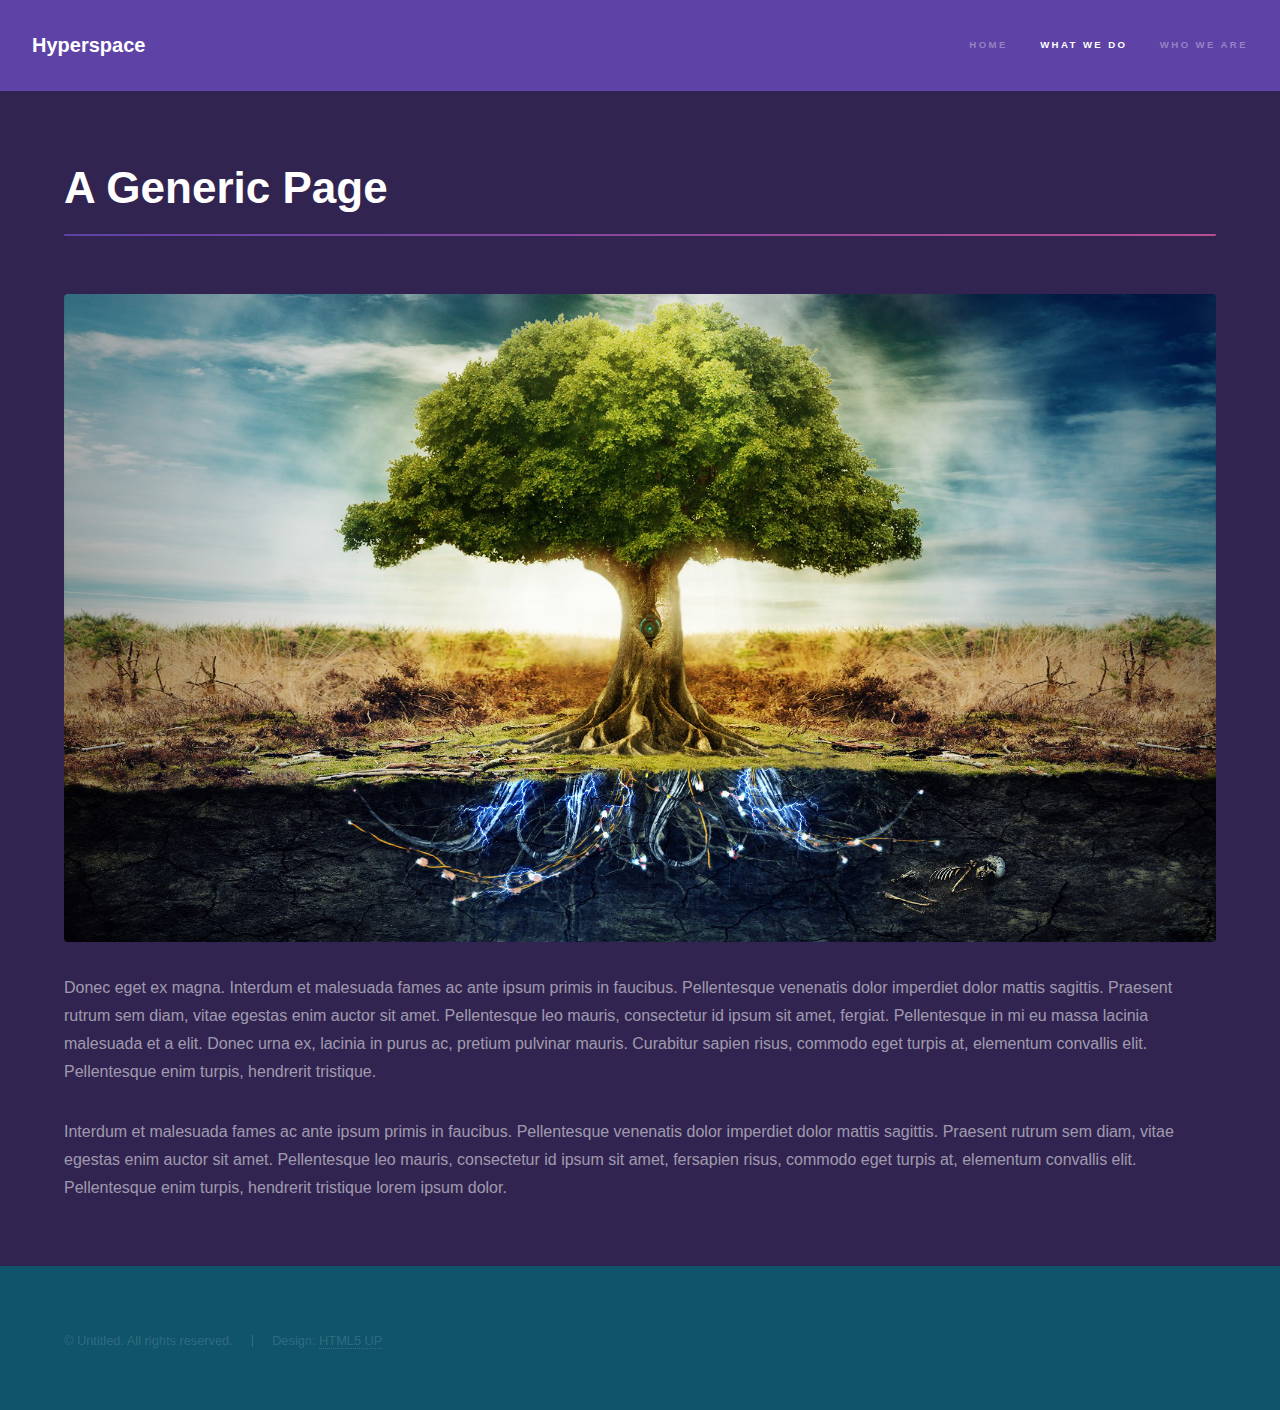
<file: generic.html>
<!DOCTYPE HTML>
<!--
	Hyperspace by HTML5 UP
	html5up.net | @ajlkn
	Free for personal and commercial use under the CCA 3.0 license (html5up.net/license)
-->
<html>
	<head>
		<title>Generic - Hyperspace by HTML5 UP</title>
		<meta charset="utf-8" />
		<meta name="viewport" content="width=device-width, initial-scale=1, user-scalable=no" />
		<link rel="stylesheet" href="assets/css/main.css" />
		<noscript><link rel="stylesheet" href="assets/css/noscript.css" /></noscript>
	</head>
	<body class="is-preload">

		<!-- Header -->
			<header id="header">
				<a href="index.html" class="title">Hyperspace</a>
				<nav>
					<ul>
						<li><a href="index.html">Home</a></li>
						<li><a href="generic.html" class="active">What We Do</a></li>
						<li><a href="elements.html">Who We Are</a></li>
					</ul>
				</nav>
			</header>

		<!-- Wrapper -->
			<div id="wrapper">

				<!-- Main -->
					<section id="main" class="wrapper">
						<div class="inner">
							<h1 class="major">A Generic Page</h1>
							<span class="image fit"><img src="images/pic001.jpg" alt="" /></span>
							<p>Donec eget ex magna. Interdum et malesuada fames ac ante ipsum primis in faucibus. Pellentesque venenatis dolor imperdiet dolor mattis sagittis. Praesent rutrum sem diam, vitae egestas enim auctor sit amet. Pellentesque leo mauris, consectetur id ipsum sit amet, fergiat. Pellentesque in mi eu massa lacinia malesuada et a elit. Donec urna ex, lacinia in purus ac, pretium pulvinar mauris. Curabitur sapien risus, commodo eget turpis at, elementum convallis elit. Pellentesque enim turpis, hendrerit tristique.</p>
							<p>Interdum et malesuada fames ac ante ipsum primis in faucibus. Pellentesque venenatis dolor imperdiet dolor mattis sagittis. Praesent rutrum sem diam, vitae egestas enim auctor sit amet. Pellentesque leo mauris, consectetur id ipsum sit amet, fersapien risus, commodo eget turpis at, elementum convallis elit. Pellentesque enim turpis, hendrerit tristique lorem ipsum dolor.</p>
						</div>
					</section>

			</div>

		<!-- Footer -->
			<footer id="footer" class="wrapper alt">
				<div class="inner">
					<ul class="menu">
						<li>&copy; Untitled. All rights reserved.</li><li>Design: <a href="http://html5up.net">HTML5 UP</a></li>
					</ul>
				</div>
			</footer>

		<!-- Scripts -->
			<script src="assets/js/jquery.min.js"></script>
			<script src="assets/js/jquery.scrollex.min.js"></script>
			<script src="assets/js/jquery.scrolly.min.js"></script>
			<script src="assets/js/browser.min.js"></script>
			<script src="assets/js/breakpoints.min.js"></script>
			<script src="assets/js/util.js"></script>
			<script src="assets/js/main.js"></script>

	</body>
</html>
</file>
<file: assets/css/noscript.css>
/*
	Hyperspace by HTML5 UP
	html5up.net | @ajlkn
	Free for personal and commercial use under the CCA 3.0 license (html5up.net/license)
*/

/* Spotlights */

	.spotlights > section > .image:before {
		opacity: 0 !important;
	}

	.spotlights > section > .content > .inner {
		-moz-transform: none !important;
		-webkit-transform: none !important;
		-ms-transform: none !important;
		transform: none !important;
		opacity: 1 !important;
	}

/* Wrapper */

	.wrapper > .inner {
		opacity: 1 !important;
		-moz-transform: none !important;
		-webkit-transform: none !important;
		-ms-transform: none !important;
		transform: none !important;
	}

/* Sidebar */

	#sidebar > .inner {
		opacity: 1 !important;
	}

	#sidebar nav > ul > li {
		-moz-transform: none !important;
		-webkit-transform: none !important;
		-ms-transform: none !important;
		transform: none !important;
		opacity: 1 !important;
	}
</file>
<file: assets/css/main.css>
@import url(fontawesome-all.min.css);
/*
	Hyperspace by HTML5 UP
	html5up.net | @ajlkn
	Free for personal and commercial use under the CCA 3.0 license (html5up.net/license)
*/

html, body, div, span, applet, object,
iframe, h1, h2, h3, h4, h5, h6, p, blockquote,
pre, a, abbr, acronym, address, big, cite,
code, del, dfn, em, img, ins, kbd, q, s, samp,
small, strike, strong, sub, sup, tt, var, b,
u, i, center, dl, dt, dd, ol, ul, li, fieldset,
form, label, legend, table, caption, tbody,
tfoot, thead, tr, th, td, article, aside,
canvas, details, embed, figure, figcaption,
footer, header, hgroup, menu, nav, output, ruby,
section, summary, time, mark, audio, video {
	margin: 0;
	padding: 0;
	border: 0;
	font-size: 100%;
	font: inherit;
	vertical-align: baseline;}

article, aside, details, figcaption, figure,
footer, header, hgroup, menu, nav, section {
	display: block;}

body {
	line-height: 1;
}

ol, ul {
	list-style: none;
}

blockquote, q {
	quotes: none;
}

	blockquote:before, blockquote:after, q:before, q:after {
		content: '';
		content: none;
	}

table {
	border-collapse: collapse;
	border-spacing: 0;
}

body {
	-webkit-text-size-adjust: none;
}

mark {
	background-color: transparent;
	color: inherit;
}

input::-moz-focus-inner {
	border: 0;
	padding: 0;
}

input, select, textarea {
	-moz-appearance: none;
	-webkit-appearance: none;
	-ms-appearance: none;
	appearance: none;
}

/* Logo */

.logo {
  display: flex; /* Use flexbox to align items horizontally */
  align-items: center; /* Center items vertically */
}

.logo img {
  margin-right: 10px; /* Space between logo and text */
}

/* Basic */

	@-ms-viewport {
		width: device-width;
	}

	body {
		-ms-overflow-style: scrollbar;
	}

	@media screen and (max-width: 480px) {

		html, body {
			min-width: 320px;
		}

	}

	html {
		box-sizing: border-box;
	}

	*, *:before, *:after {
		box-sizing: inherit;
	}

	body {
		background: #312450;
	}

		body.is-preload *, body.is-preload *:before, body.is-preload *:after {
			-moz-animation: none !important;
			-webkit-animation: none !important;
			-ms-animation: none !important;
			animation: none !important;
			-moz-transition: none !important;
			-webkit-transition: none !important;
			-ms-transition: none !important;
			transition: none !important;
		}

/* Type */

	body, input, select, textarea {
		color: rgba(255, 255, 255, 0.55);
		font-family: Arial, Helvetica, sans-serif;
		font-size: 16.5pt;
		font-weight: normal;
		line-height: 1.75;
	}

		@media screen and (max-width: 1680px) {

			body, input, select, textarea {
				font-size: 13pt;
			}

		}

		@media screen and (max-width: 1280px) {

			body, input, select, textarea {
				font-size: 12pt;
			}

		}

		@media screen and (max-width: 360px) {

			body, input, select, textarea {
				font-size: 11pt;
			}

		}

	a {
		-moz-transition: color 0.2s ease, border-bottom-color 0.2s ease;
		-webkit-transition: color 0.2s ease, border-bottom-color 0.2s ease;
		-ms-transition: color 0.2s ease, border-bottom-color 0.2s ease;
		transition: color 0.2s ease, border-bottom-color 0.2s ease;
		border-bottom: dotted 1px rgba(255, 255, 255, 0.35);
		color: inherit;
		text-decoration: none;
	}

		a:hover {
			border-bottom-color: transparent;
			color: #ffffff;
		}

	strong, b {
		color: #ffffff;
		font-weight: bold;
	}

	em, i {
		font-style: italic;
	}

	p {
		margin: 0 0 2em 0;
	}

	h1, h2, h3, h4, h5, h6 {
		color: #ffffff;
		font-weight: bold;
		line-height: 1.5;
		margin: 0 0 0.5em 0;
	}

		h1 a, h2 a, h3 a, h4 a, h5 a, h6 a {
			color: inherit;
			text-decoration: none;
		}

	h1 {
		font-size: 2.75em;
	}

		h1.major {
			margin: 0 0 1.3em 0;
			position: relative;
			padding-bottom: 0.35em;
		}

			h1.major:after {
				background-image: -moz-linear-gradient(to right, #5e42a6, #b74e91);
				background-image: -webkit-linear-gradient(to right, #5e42a6, #b74e91);
				background-image: -ms-linear-gradient(to right, #5e42a6, #b74e91);
				background-image: linear-gradient(to right, #5e42a6, #b74e91);
				-moz-transition: max-width 0.2s ease;
				-webkit-transition: max-width 0.2s ease;
				-ms-transition: max-width 0.2s ease;
				transition: max-width 0.2s ease;
				border-radius: 0.2em;
				bottom: 0;
				content: '';
				height: 0.05em;
				position: absolute;
				right: 0;
				width: 100%;
			}

	h2 {
		font-size: 1.75em;
	}

	h3 {
		font-size: 1.1em;
	}

	h4 {
		font-size: 1em;
	}

	h5 {
		font-size: 0.8em;
	}

	h6 {
		font-size: 0.6em;
	}

	@media screen and (max-width: 736px) {

		h1 {
			font-size: 2em;
		}

		h2 {
			font-size: 1.25em;
		}

		h3 {
			font-size: 1em;
		}

		h4 {
			font-size: 0.8em;
		}

		h5 {
			font-size: 0.6em;
		}

		h6 {
			font-size: 0.6em;
		}

	}

	sub {
		font-size: 0.8em;
		position: relative;
		top: 0.5em;
	}

	sup {
		font-size: 0.8em;
		position: relative;
		top: -0.5em;
	}

	blockquote {
		border-left: solid 4px rgba(255, 255, 255, 0.15);
		font-style: italic;
		margin: 0 0 2em 0;
		padding: 0.5em 0 0.5em 2em;
	}

	code {
		background: rgba(255, 255, 255, 0.05);
		border-radius: 0.25em;
		border: solid 1px rgba(255, 255, 255, 0.15);
		font-family: "Courier New", monospace;
		font-size: 0.9em;
		margin: 0 0.25em;
		padding: 0.25em 0.65em;
	}

	pre {
		-webkit-overflow-scrolling: touch;
		font-family: "Courier New", monospace;
		font-size: 0.9em;
		margin: 0 0 2em 0;
	}

		pre code {
			display: block;
			line-height: 1.75em;
			padding: 1em 1.5em;
			overflow-x: auto;
		}

	hr {
		border: 0;
		border-bottom: solid 1px rgba(255, 255, 255, 0.15);
		margin: 2em 0;
	}

		hr.major {
			margin: 3em 0;
		}

	.align-left {
		text-align: left;
	}

	.align-center {
		text-align: center;
	}

	.align-right {
		text-align: right;
	}

/* Row */

	.row {
		display: flex;
		flex-wrap: wrap;
		box-sizing: border-box;
		align-items: stretch;
	}

		.row > * {
			box-sizing: border-box;
		}

		.row.gtr-uniform > * > :last-child {
			margin-bottom: 0;
		}

		.row.aln-left {
			justify-content: flex-start;
		}

		.row.aln-center {
			justify-content: center;
		}

		.row.aln-right {
			justify-content: flex-end;
		}

		.row.aln-top {
			align-items: flex-start;
		}

		.row.aln-middle {
			align-items: center;
		}

		.row.aln-bottom {
			align-items: flex-end;
		}

		.row > .imp {
			order: -1;
		}

		.row > .col-1 {
			width: 8.33333%;
		}

		.row > .off-1 {
			margin-left: 8.33333%;
		}

		.row > .col-2 {
			width: 16.66667%;
		}

		.row > .off-2 {
			margin-left: 16.66667%;
		}

		.row > .col-3 {
			width: 25%;
		}

		.row > .off-3 {
			margin-left: 25%;
		}

		.row > .col-4 {
			width: 33.33333%;
		}

		.row > .off-4 {
			margin-left: 33.33333%;
		}

		.row > .col-5 {
			width: 41.66667%;
		}

		.row > .off-5 {
			margin-left: 41.66667%;
		}

		.row > .col-6 {
			width: 50%;
		}

		.row > .off-6 {
			margin-left: 50%;
		}

		.row > .col-7 {
			width: 58.33333%;
		}

		.row > .off-7 {
			margin-left: 58.33333%;
		}

		.row > .col-8 {
			width: 66.66667%;
		}

		.row > .off-8 {
			margin-left: 66.66667%;
		}

		.row > .col-9 {
			width: 75%;
		}

		.row > .off-9 {
			margin-left: 75%;
		}

		.row > .col-10 {
			width: 83.33333%;
		}

		.row > .off-10 {
			margin-left: 83.33333%;
		}

		.row > .col-11 {
			width: 91.66667%;
		}

		.row > .off-11 {
			margin-left: 91.66667%;
		}

		.row > .col-12 {
			width: 100%;
		}

		.row > .off-12 {
			margin-left: 100%;
		}

		.row.gtr-0 {
			margin-top: 0;
			margin-left: 0em;
		}

			.row.gtr-0 > * {
				padding: 0 0 0 0em;
			}

			.row.gtr-0.gtr-uniform {
				margin-top: 0em;
			}

				.row.gtr-0.gtr-uniform > * {
					padding-top: 0em;
				}

		.row.gtr-25 {
			margin-top: 0;
			margin-left: -0.375em;
		}

			.row.gtr-25 > * {
				padding: 0 0 0 0.375em;
			}

			.row.gtr-25.gtr-uniform {
				margin-top: -0.375em;
			}

				.row.gtr-25.gtr-uniform > * {
					padding-top: 0.375em;
				}

		.row.gtr-50 {
			margin-top: 0;
			margin-left: -0.75em;
		}

			.row.gtr-50 > * {
				padding: 0 0 0 0.75em;
			}

			.row.gtr-50.gtr-uniform {
				margin-top: -0.75em;
			}

				.row.gtr-50.gtr-uniform > * {
					padding-top: 0.75em;
				}

		.row {
			margin-top: 0;
			margin-left: -1.5em;
		}

			.row > * {
				padding: 0 0 0 1.5em;
			}

			.row.gtr-uniform {
				margin-top: -1.5em;
			}

				.row.gtr-uniform > * {
					padding-top: 1.5em;
				}

		.row.gtr-150 {
			margin-top: 0;
			margin-left: -2.25em;
		}

			.row.gtr-150 > * {
				padding: 0 0 0 2.25em;
			}

			.row.gtr-150.gtr-uniform {
				margin-top: -2.25em;
			}

				.row.gtr-150.gtr-uniform > * {
					padding-top: 2.25em;
				}

		.row.gtr-200 {
			margin-top: 0;
			margin-left: -3em;
		}

			.row.gtr-200 > * {
				padding: 0 0 0 3em;
			}

			.row.gtr-200.gtr-uniform {
				margin-top: -3em;
			}

				.row.gtr-200.gtr-uniform > * {
					padding-top: 3em;
				}

		@media screen and (max-width: 1680px) {

			.row {
				display: flex;
				flex-wrap: wrap;
				box-sizing: border-box;
				align-items: stretch;
			}

				.row > * {
					box-sizing: border-box;
				}

				.row.gtr-uniform > * > :last-child {
					margin-bottom: 0;
				}

				.row.aln-left {
					justify-content: flex-start;
				}

				.row.aln-center {
					justify-content: center;
				}

				.row.aln-right {
					justify-content: flex-end;
				}

				.row.aln-top {
					align-items: flex-start;
				}

				.row.aln-middle {
					align-items: center;
				}

				.row.aln-bottom {
					align-items: flex-end;
				}

				.row > .imp-xlarge {
					order: -1;
				}

				.row > .col-1-xlarge {
					width: 8.33333%;
				}

				.row > .off-1-xlarge {
					margin-left: 8.33333%;
				}

				.row > .col-2-xlarge {
					width: 16.66667%;
				}

				.row > .off-2-xlarge {
					margin-left: 16.66667%;
				}

				.row > .col-3-xlarge {
					width: 25%;
				}

				.row > .off-3-xlarge {
					margin-left: 25%;
				}

				.row > .col-4-xlarge {
					width: 33.33333%;
				}

				.row > .off-4-xlarge {
					margin-left: 33.33333%;
				}

				.row > .col-5-xlarge {
					width: 41.66667%;
				}

				.row > .off-5-xlarge {
					margin-left: 41.66667%;
				}

				.row > .col-6-xlarge {
					width: 50%;
				}

				.row > .off-6-xlarge {
					margin-left: 50%;
				}

				.row > .col-7-xlarge {
					width: 58.33333%;
				}

				.row > .off-7-xlarge {
					margin-left: 58.33333%;
				}

				.row > .col-8-xlarge {
					width: 66.66667%;
				}

				.row > .off-8-xlarge {
					margin-left: 66.66667%;
				}

				.row > .col-9-xlarge {
					width: 75%;
				}

				.row > .off-9-xlarge {
					margin-left: 75%;
				}

				.row > .col-10-xlarge {
					width: 83.33333%;
				}

				.row > .off-10-xlarge {
					margin-left: 83.33333%;
				}

				.row > .col-11-xlarge {
					width: 91.66667%;
				}

				.row > .off-11-xlarge {
					margin-left: 91.66667%;
				}

				.row > .col-12-xlarge {
					width: 100%;
				}

				.row > .off-12-xlarge {
					margin-left: 100%;
				}

				.row.gtr-0 {
					margin-top: 0;
					margin-left: 0em;
				}

					.row.gtr-0 > * {
						padding: 0 0 0 0em;
					}

					.row.gtr-0.gtr-uniform {
						margin-top: 0em;
					}

						.row.gtr-0.gtr-uniform > * {
							padding-top: 0em;
						}

				.row.gtr-25 {
					margin-top: 0;
					margin-left: -0.375em;
				}

					.row.gtr-25 > * {
						padding: 0 0 0 0.375em;
					}

					.row.gtr-25.gtr-uniform {
						margin-top: -0.375em;
					}

						.row.gtr-25.gtr-uniform > * {
							padding-top: 0.375em;
						}

				.row.gtr-50 {
					margin-top: 0;
					margin-left: -0.75em;
				}

					.row.gtr-50 > * {
						padding: 0 0 0 0.75em;
					}

					.row.gtr-50.gtr-uniform {
						margin-top: -0.75em;
					}

						.row.gtr-50.gtr-uniform > * {
							padding-top: 0.75em;
						}

				.row {
					margin-top: 0;
					margin-left: -1.5em;
				}

					.row > * {
						padding: 0 0 0 1.5em;
					}

					.row.gtr-uniform {
						margin-top: -1.5em;
					}

						.row.gtr-uniform > * {
							padding-top: 1.5em;
						}

				.row.gtr-150 {
					margin-top: 0;
					margin-left: -2.25em;
				}

					.row.gtr-150 > * {
						padding: 0 0 0 2.25em;
					}

					.row.gtr-150.gtr-uniform {
						margin-top: -2.25em;
					}

						.row.gtr-150.gtr-uniform > * {
							padding-top: 2.25em;
						}

				.row.gtr-200 {
					margin-top: 0;
					margin-left: -3em;
				}

					.row.gtr-200 > * {
						padding: 0 0 0 3em;
					}

					.row.gtr-200.gtr-uniform {
						margin-top: -3em;
					}

						.row.gtr-200.gtr-uniform > * {
							padding-top: 3em;
						}

		}

		@media screen and (max-width: 1280px) {

			.row {
				display: flex;
				flex-wrap: wrap;
				box-sizing: border-box;
				align-items: stretch;
			}

				.row > * {
					box-sizing: border-box;
				}

				.row.gtr-uniform > * > :last-child {
					margin-bottom: 0;
				}

				.row.aln-left {
					justify-content: flex-start;
				}

				.row.aln-center {
					justify-content: center;
				}

				.row.aln-right {
					justify-content: flex-end;
				}

				.row.aln-top {
					align-items: flex-start;
				}

				.row.aln-middle {
					align-items: center;
				}

				.row.aln-bottom {
					align-items: flex-end;
				}

				.row > .imp-large {
					order: -1;
				}

				.row > .col-1-large {
					width: 8.33333%;
				}

				.row > .off-1-large {
					margin-left: 8.33333%;
				}

				.row > .col-2-large {
					width: 16.66667%;
				}

				.row > .off-2-large {
					margin-left: 16.66667%;
				}

				.row > .col-3-large {
					width: 25%;
				}

				.row > .off-3-large {
					margin-left: 25%;
				}

				.row > .col-4-large {
					width: 33.33333%;
				}

				.row > .off-4-large {
					margin-left: 33.33333%;
				}

				.row > .col-5-large {
					width: 41.66667%;
				}

				.row > .off-5-large {
					margin-left: 41.66667%;
				}

				.row > .col-6-large {
					width: 50%;
				}

				.row > .off-6-large {
					margin-left: 50%;
				}

				.row > .col-7-large {
					width: 58.33333%;
				}

				.row > .off-7-large {
					margin-left: 58.33333%;
				}

				.row > .col-8-large {
					width: 66.66667%;
				}

				.row > .off-8-large {
					margin-left: 66.66667%;
				}

				.row > .col-9-large {
					width: 75%;
				}

				.row > .off-9-large {
					margin-left: 75%;
				}

				.row > .col-10-large {
					width: 83.33333%;
				}

				.row > .off-10-large {
					margin-left: 83.33333%;
				}

				.row > .col-11-large {
					width: 91.66667%;
				}

				.row > .off-11-large {
					margin-left: 91.66667%;
				}

				.row > .col-12-large {
					width: 100%;
				}

				.row > .off-12-large {
					margin-left: 100%;
				}

				.row.gtr-0 {
					margin-top: 0;
					margin-left: 0em;
				}

					.row.gtr-0 > * {
						padding: 0 0 0 0em;
					}

					.row.gtr-0.gtr-uniform {
						margin-top: 0em;
					}

						.row.gtr-0.gtr-uniform > * {
							padding-top: 0em;
						}

				.row.gtr-25 {
					margin-top: 0;
					margin-left: -0.375em;
				}

					.row.gtr-25 > * {
						padding: 0 0 0 0.375em;
					}

					.row.gtr-25.gtr-uniform {
						margin-top: -0.375em;
					}

						.row.gtr-25.gtr-uniform > * {
							padding-top: 0.375em;
						}

				.row.gtr-50 {
					margin-top: 0;
					margin-left: -0.75em;
				}

					.row.gtr-50 > * {
						padding: 0 0 0 0.75em;
					}

					.row.gtr-50.gtr-uniform {
						margin-top: -0.75em;
					}

						.row.gtr-50.gtr-uniform > * {
							padding-top: 0.75em;
						}

				.row {
					margin-top: 0;
					margin-left: -1.5em;
				}

					.row > * {
						padding: 0 0 0 1.5em;
					}

					.row.gtr-uniform {
						margin-top: -1.5em;
					}

						.row.gtr-uniform > * {
							padding-top: 1.5em;
						}

				.row.gtr-150 {
					margin-top: 0;
					margin-left: -2.25em;
				}

					.row.gtr-150 > * {
						padding: 0 0 0 2.25em;
					}

					.row.gtr-150.gtr-uniform {
						margin-top: -2.25em;
					}

						.row.gtr-150.gtr-uniform > * {
							padding-top: 2.25em;
						}

				.row.gtr-200 {
					margin-top: 0;
					margin-left: -3em;
				}

					.row.gtr-200 > * {
						padding: 0 0 0 3em;
					}

					.row.gtr-200.gtr-uniform {
						margin-top: -3em;
					}

						.row.gtr-200.gtr-uniform > * {
							padding-top: 3em;
						}

		}

		@media screen and (max-width: 980px) {

			.row {
				display: flex;
				flex-wrap: wrap;
				box-sizing: border-box;
				align-items: stretch;
			}

				.row > * {
					box-sizing: border-box;
				}

				.row.gtr-uniform > * > :last-child {
					margin-bottom: 0;
				}

				.row.aln-left {
					justify-content: flex-start;
				}

				.row.aln-center {
					justify-content: center;
				}

				.row.aln-right {
					justify-content: flex-end;
				}

				.row.aln-top {
					align-items: flex-start;
				}

				.row.aln-middle {
					align-items: center;
				}

				.row.aln-bottom {
					align-items: flex-end;
				}

				.row > .imp-medium {
					order: -1;
				}

				.row > .col-1-medium {
					width: 8.33333%;
				}

				.row > .off-1-medium {
					margin-left: 8.33333%;
				}

				.row > .col-2-medium {
					width: 16.66667%;
				}

				.row > .off-2-medium {
					margin-left: 16.66667%;
				}

				.row > .col-3-medium {
					width: 25%;
				}

				.row > .off-3-medium {
					margin-left: 25%;
				}

				.row > .col-4-medium {
					width: 33.33333%;
				}

				.row > .off-4-medium {
					margin-left: 33.33333%;
				}

				.row > .col-5-medium {
					width: 41.66667%;
				}

				.row > .off-5-medium {
					margin-left: 41.66667%;
				}

				.row > .col-6-medium {
					width: 50%;
				}

				.row > .off-6-medium {
					margin-left: 50%;
				}

				.row > .col-7-medium {
					width: 58.33333%;
				}

				.row > .off-7-medium {
					margin-left: 58.33333%;
				}

				.row > .col-8-medium {
					width: 66.66667%;
				}

				.row > .off-8-medium {
					margin-left: 66.66667%;
				}

				.row > .col-9-medium {
					width: 75%;
				}

				.row > .off-9-medium {
					margin-left: 75%;
				}

				.row > .col-10-medium {
					width: 83.33333%;
				}

				.row > .off-10-medium {
					margin-left: 83.33333%;
				}

				.row > .col-11-medium {
					width: 91.66667%;
				}

				.row > .off-11-medium {
					margin-left: 91.66667%;
				}

				.row > .col-12-medium {
					width: 100%;
				}

				.row > .off-12-medium {
					margin-left: 100%;
				}

				.row.gtr-0 {
					margin-top: 0;
					margin-left: 0em;
				}

					.row.gtr-0 > * {
						padding: 0 0 0 0em;
					}

					.row.gtr-0.gtr-uniform {
						margin-top: 0em;
					}

						.row.gtr-0.gtr-uniform > * {
							padding-top: 0em;
						}

				.row.gtr-25 {
					margin-top: 0;
					margin-left: -0.375em;
				}

					.row.gtr-25 > * {
						padding: 0 0 0 0.375em;
					}

					.row.gtr-25.gtr-uniform {
						margin-top: -0.375em;
					}

						.row.gtr-25.gtr-uniform > * {
							padding-top: 0.375em;
						}

				.row.gtr-50 {
					margin-top: 0;
					margin-left: -0.75em;
				}

					.row.gtr-50 > * {
						padding: 0 0 0 0.75em;
					}

					.row.gtr-50.gtr-uniform {
						margin-top: -0.75em;
					}

						.row.gtr-50.gtr-uniform > * {
							padding-top: 0.75em;
						}

				.row {
					margin-top: 0;
					margin-left: -1.5em;
				}

					.row > * {
						padding: 0 0 0 1.5em;
					}

					.row.gtr-uniform {
						margin-top: -1.5em;
					}

						.row.gtr-uniform > * {
							padding-top: 1.5em;
						}

				.row.gtr-150 {
					margin-top: 0;
					margin-left: -2.25em;
				}

					.row.gtr-150 > * {
						padding: 0 0 0 2.25em;
					}

					.row.gtr-150.gtr-uniform {
						margin-top: -2.25em;
					}

						.row.gtr-150.gtr-uniform > * {
							padding-top: 2.25em;
						}

				.row.gtr-200 {
					margin-top: 0;
					margin-left: -3em;
				}

					.row.gtr-200 > * {
						padding: 0 0 0 3em;
					}

					.row.gtr-200.gtr-uniform {
						margin-top: -3em;
					}

						.row.gtr-200.gtr-uniform > * {
							padding-top: 3em;
						}

		}

		@media screen and (max-width: 736px) {

			.row {
				display: flex;
				flex-wrap: wrap;
				box-sizing: border-box;
				align-items: stretch;
			}

				.row > * {
					box-sizing: border-box;
				}

				.row.gtr-uniform > * > :last-child {
					margin-bottom: 0;
				}

				.row.aln-left {
					justify-content: flex-start;
				}

				.row.aln-center {
					justify-content: center;
				}

				.row.aln-right {
					justify-content: flex-end;
				}

				.row.aln-top {
					align-items: flex-start;
				}

				.row.aln-middle {
					align-items: center;
				}

				.row.aln-bottom {
					align-items: flex-end;
				}

				.row > .imp-small {
					order: -1;
				}

				.row > .col-1-small {
					width: 8.33333%;
				}

				.row > .off-1-small {
					margin-left: 8.33333%;
				}

				.row > .col-2-small {
					width: 16.66667%;
				}

				.row > .off-2-small {
					margin-left: 16.66667%;
				}

				.row > .col-3-small {
					width: 25%;
				}

				.row > .off-3-small {
					margin-left: 25%;
				}

				.row > .col-4-small {
					width: 33.33333%;
				}

				.row > .off-4-small {
					margin-left: 33.33333%;
				}

				.row > .col-5-small {
					width: 41.66667%;
				}

				.row > .off-5-small {
					margin-left: 41.66667%;
				}

				.row > .col-6-small {
					width: 50%;
				}

				.row > .off-6-small {
					margin-left: 50%;
				}

				.row > .col-7-small {
					width: 58.33333%;
				}

				.row > .off-7-small {
					margin-left: 58.33333%;
				}

				.row > .col-8-small {
					width: 66.66667%;
				}

				.row > .off-8-small {
					margin-left: 66.66667%;
				}

				.row > .col-9-small {
					width: 75%;
				}

				.row > .off-9-small {
					margin-left: 75%;
				}

				.row > .col-10-small {
					width: 83.33333%;
				}

				.row > .off-10-small {
					margin-left: 83.33333%;
				}

				.row > .col-11-small {
					width: 91.66667%;
				}

				.row > .off-11-small {
					margin-left: 91.66667%;
				}

				.row > .col-12-small {
					width: 100%;
				}

				.row > .off-12-small {
					margin-left: 100%;
				}

				.row.gtr-0 {
					margin-top: 0;
					margin-left: 0em;
				}

					.row.gtr-0 > * {
						padding: 0 0 0 0em;
					}

					.row.gtr-0.gtr-uniform {
						margin-top: 0em;
					}

						.row.gtr-0.gtr-uniform > * {
							padding-top: 0em;
						}

				.row.gtr-25 {
					margin-top: 0;
					margin-left: -0.375em;
				}

					.row.gtr-25 > * {
						padding: 0 0 0 0.375em;
					}

					.row.gtr-25.gtr-uniform {
						margin-top: -0.375em;
					}

						.row.gtr-25.gtr-uniform > * {
							padding-top: 0.375em;
						}

				.row.gtr-50 {
					margin-top: 0;
					margin-left: -0.75em;
				}

					.row.gtr-50 > * {
						padding: 0 0 0 0.75em;
					}

					.row.gtr-50.gtr-uniform {
						margin-top: -0.75em;
					}

						.row.gtr-50.gtr-uniform > * {
							padding-top: 0.75em;
						}

				.row {
					margin-top: 0;
					margin-left: -1.5em;
				}

					.row > * {
						padding: 0 0 0 1.5em;
					}

					.row.gtr-uniform {
						margin-top: -1.5em;
					}

						.row.gtr-uniform > * {
							padding-top: 1.5em;
						}

				.row.gtr-150 {
					margin-top: 0;
					margin-left: -2.25em;
				}

					.row.gtr-150 > * {
						padding: 0 0 0 2.25em;
					}

					.row.gtr-150.gtr-uniform {
						margin-top: -2.25em;
					}

						.row.gtr-150.gtr-uniform > * {
							padding-top: 2.25em;
						}

				.row.gtr-200 {
					margin-top: 0;
					margin-left: -3em;
				}

					.row.gtr-200 > * {
						padding: 0 0 0 3em;
					}

					.row.gtr-200.gtr-uniform {
						margin-top: -3em;
					}

						.row.gtr-200.gtr-uniform > * {
							padding-top: 3em;
						}

		}

		@media screen and (max-width: 480px) {

			.row {
				display: flex;
				flex-wrap: wrap;
				box-sizing: border-box;
				align-items: stretch;
			}

				.row > * {
					box-sizing: border-box;
				}

				.row.gtr-uniform > * > :last-child {
					margin-bottom: 0;
				}

				.row.aln-left {
					justify-content: flex-start;
				}

				.row.aln-center {
					justify-content: center;
				}

				.row.aln-right {
					justify-content: flex-end;
				}

				.row.aln-top {
					align-items: flex-start;
				}

				.row.aln-middle {
					align-items: center;
				}

				.row.aln-bottom {
					align-items: flex-end;
				}

				.row > .imp-xsmall {
					order: -1;
				}

				.row > .col-1-xsmall {
					width: 8.33333%;
				}

				.row > .off-1-xsmall {
					margin-left: 8.33333%;
				}

				.row > .col-2-xsmall {
					width: 16.66667%;
				}

				.row > .off-2-xsmall {
					margin-left: 16.66667%;
				}

				.row > .col-3-xsmall {
					width: 25%;
				}

				.row > .off-3-xsmall {
					margin-left: 25%;
				}

				.row > .col-4-xsmall {
					width: 33.33333%;
				}

				.row > .off-4-xsmall {
					margin-left: 33.33333%;
				}

				.row > .col-5-xsmall {
					width: 41.66667%;
				}

				.row > .off-5-xsmall {
					margin-left: 41.66667%;
				}

				.row > .col-6-xsmall {
					width: 50%;
				}

				.row > .off-6-xsmall {
					margin-left: 50%;
				}

				.row > .col-7-xsmall {
					width: 58.33333%;
				}

				.row > .off-7-xsmall {
					margin-left: 58.33333%;
				}

				.row > .col-8-xsmall {
					width: 66.66667%;
				}

				.row > .off-8-xsmall {
					margin-left: 66.66667%;
				}

				.row > .col-9-xsmall {
					width: 75%;
				}

				.row > .off-9-xsmall {
					margin-left: 75%;
				}

				.row > .col-10-xsmall {
					width: 83.33333%;
				}

				.row > .off-10-xsmall {
					margin-left: 83.33333%;
				}

				.row > .col-11-xsmall {
					width: 91.66667%;
				}

				.row > .off-11-xsmall {
					margin-left: 91.66667%;
				}

				.row > .col-12-xsmall {
					width: 100%;
				}

				.row > .off-12-xsmall {
					margin-left: 100%;
				}

				.row.gtr-0 {
					margin-top: 0;
					margin-left: 0em;
				}

					.row.gtr-0 > * {
						padding: 0 0 0 0em;
					}

					.row.gtr-0.gtr-uniform {
						margin-top: 0em;
					}

						.row.gtr-0.gtr-uniform > * {
							padding-top: 0em;
						}

				.row.gtr-25 {
					margin-top: 0;
					margin-left: -0.375em;
				}

					.row.gtr-25 > * {
						padding: 0 0 0 0.375em;
					}

					.row.gtr-25.gtr-uniform {
						margin-top: -0.375em;
					}

						.row.gtr-25.gtr-uniform > * {
							padding-top: 0.375em;
						}

				.row.gtr-50 {
					margin-top: 0;
					margin-left: -0.75em;
				}

					.row.gtr-50 > * {
						padding: 0 0 0 0.75em;
					}

					.row.gtr-50.gtr-uniform {
						margin-top: -0.75em;
					}

						.row.gtr-50.gtr-uniform > * {
							padding-top: 0.75em;
						}

				.row {
					margin-top: 0;
					margin-left: -1.5em;
				}

					.row > * {
						padding: 0 0 0 1.5em;
					}

					.row.gtr-uniform {
						margin-top: -1.5em;
					}

						.row.gtr-uniform > * {
							padding-top: 1.5em;
						}

				.row.gtr-150 {
					margin-top: 0;
					margin-left: -2.25em;
				}

					.row.gtr-150 > * {
						padding: 0 0 0 2.25em;
					}

					.row.gtr-150.gtr-uniform {
						margin-top: -2.25em;
					}

						.row.gtr-150.gtr-uniform > * {
							padding-top: 2.25em;
						}

				.row.gtr-200 {
					margin-top: 0;
					margin-left: -3em;
				}

					.row.gtr-200 > * {
						padding: 0 0 0 3em;
					}

					.row.gtr-200.gtr-uniform {
						margin-top: -3em;
					}

						.row.gtr-200.gtr-uniform > * {
							padding-top: 3em;
						}

		}

/* Box */

	.box {
		border-radius: 0.25em;
		border: solid 1px rgba(255, 255, 255, 0.15);
		margin-bottom: 2em;
		padding: 1.5em;
	}

		.box > :last-child,
		.box > :last-child > :last-child,
		.box > :last-child > :last-child > :last-child {
			margin-bottom: 0;
		}

		.box.alt {
			border: 0;
			border-radius: 0;
			padding: 0;
		}

/* Button */

	input[type="submit"],
	input[type="reset"],
	input[type="button"],
	button,
	.button {
		-moz-appearance: none;
		-webkit-appearance: none;
		-ms-appearance: none;
		appearance: none;
		-moz-transition: border-color 0.2s ease;
		-webkit-transition: border-color 0.2s ease;
		-ms-transition: border-color 0.2s ease;
		transition: border-color 0.2s ease;
		background-color: transparent;
		border: solid 1px !important;
		border-color: rgba(255, 255, 255, 0.15) !important;
		border-radius: 3em;
		color: #ffffff !important;
		cursor: pointer;
		display: inline-block;
		font-size: 0.6em;
		font-weight: bold;
		height: calc(4.75em + 2px);
		letter-spacing: 0.25em;
		line-height: 4.75em;
		outline: 0;
		padding: 0 3.75em;
		position: relative;
		text-align: center;
		text-decoration: none;
		text-transform: uppercase;
		white-space: nowrap;
	}

		input[type="submit"]:after,
		input[type="reset"]:after,
		input[type="button"]:after,
		button:after,
		.button:after {
			-moz-transform: scale(0.25);
			-webkit-transform: scale(0.25);
			-ms-transform: scale(0.25);
			transform: scale(0.25);
			pointer-events: none;
			-moz-transition: opacity 0.2s ease, -moz-transform 0.2s ease;
			-webkit-transition: opacity 0.2s ease, -webkit-transform 0.2s ease;
			-ms-transition: opacity 0.2s ease, -ms-transform 0.2s ease;
			transition: opacity 0.2s ease, transform 0.2s ease;
			background: #ffffff;
			border-radius: 3em;
			content: '';
			height: 100%;
			left: 0;
			opacity: 0;
			position: absolute;
			top: 0;
			width: 100%;
		}

		input[type="submit"].icon:before,
		input[type="reset"].icon:before,
		input[type="button"].icon:before,
		button.icon:before,
		.button.icon:before {
			margin-right: 0.75em;
		}

		input[type="submit"].fit,
		input[type="reset"].fit,
		input[type="button"].fit,
		button.fit,
		.button.fit {
			width: 100%;
		}

		input[type="submit"].small,
		input[type="reset"].small,
		input[type="button"].small,
		button.small,
		.button.small {
			font-size: 0.4em;
		}

		input[type="submit"].large,
		input[type="reset"].large,
		input[type="button"].large,
		button.large,
		.button.large {
			font-size: 0.8em;
		}

		input[type="submit"].primary,
		input[type="reset"].primary,
		input[type="button"].primary,
		button.primary,
		.button.primary {
			background-color: #ffffff;
			color: #312450 !important;
		}

			input[type="submit"].primary:after,
			input[type="reset"].primary:after,
			input[type="button"].primary:after,
			button.primary:after,
			.button.primary:after {
				display: none;
			}

		input[type="submit"].disabled, input[type="submit"]:disabled,
		input[type="reset"].disabled,
		input[type="reset"]:disabled,
		input[type="button"].disabled,
		input[type="button"]:disabled,
		button.disabled,
		button:disabled,
		.button.disabled,
		.button:disabled {
			cursor: default;
			opacity: 0.5;
			pointer-events: none;
		}

		input[type="submit"]:hover,
		input[type="reset"]:hover,
		input[type="button"]:hover,
		button:hover,
		.button:hover {
			border-color: rgba(255, 255, 255, 0.55) !important;
		}

			input[type="submit"]:hover:after,
			input[type="reset"]:hover:after,
			input[type="button"]:hover:after,
			button:hover:after,
			.button:hover:after {
				opacity: 0.05;
				-moz-transform: scale(1);
				-webkit-transform: scale(1);
				-ms-transform: scale(1);
				transform: scale(1);
			}

			input[type="submit"]:hover:active,
			input[type="reset"]:hover:active,
			input[type="button"]:hover:active,
			button:hover:active,
			.button:hover:active {
				border-color: #ffffff !important;
			}

				input[type="submit"]:hover:active:after,
				input[type="reset"]:hover:active:after,
				input[type="button"]:hover:active:after,
				button:hover:active:after,
				.button:hover:active:after {
					opacity: 0.1;
				}

/* Features */

	.features {
		display: -moz-flex;
		display: -webkit-flex;
		display: -ms-flex;
		display: flex;
		-moz-flex-wrap: wrap;
		-webkit-flex-wrap: wrap;
		-ms-flex-wrap: wrap;
		flex-wrap: wrap;
		border-radius: 0.25em;
		border: solid 1px rgba(255, 255, 255, 0.15);
		background: rgba(255, 255, 255, 0.05);
		margin: 0 0 2em 0;
	}

		.features section {
			padding: 3.5em 3em 1em 7em ;
			width: 50%;
			border-top: solid 1px rgba(255, 255, 255, 0.15);
			position: relative;
		}

			.features section:nth-child(-n + 2) {
				border-top-width: 0;
			}

			.features section:nth-child(2n) {
				border-left: solid 1px rgba(255, 255, 255, 0.15);
			}

			.features section .icon {
				-moz-transition: opacity 0.5s ease, -moz-transform 0.5s ease;
				-webkit-transition: opacity 0.5s ease, -webkit-transform 0.5s ease;
				-ms-transition: opacity 0.5s ease, -ms-transform 0.5s ease;
				transition: opacity 0.5s ease, transform 0.5s ease;
				-moz-transition-delay: 1s;
				-webkit-transition-delay: 1s;
				-ms-transition-delay: 1s;
				transition-delay: 1s;
				-moz-transform: scale(1);
				-webkit-transform: scale(1);
				-ms-transform: scale(1);
				transform: scale(1);
				position: absolute;
				left: 3em;
				top: 3em;
				opacity: 1;
			}

			.features section:nth-child(1) .icon {
				-moz-transition-delay: 0.15s;
				-webkit-transition-delay: 0.15s;
				-ms-transition-delay: 0.15s;
				transition-delay: 0.15s;
			}

			.features section:nth-child(2) .icon {
				-moz-transition-delay: 0.3s;
				-webkit-transition-delay: 0.3s;
				-ms-transition-delay: 0.3s;
				transition-delay: 0.3s;
			}

			.features section:nth-child(3) .icon {
				-moz-transition-delay: 0.45s;
				-webkit-transition-delay: 0.45s;
				-ms-transition-delay: 0.45s;
				transition-delay: 0.45s;
			}

			.features section:nth-child(4) .icon {
				-moz-transition-delay: 0.6s;
				-webkit-transition-delay: 0.6s;
				-ms-transition-delay: 0.6s;
				transition-delay: 0.6s;
			}

			.features section:nth-child(5) .icon {
				-moz-transition-delay: 0.75s;
				-webkit-transition-delay: 0.75s;
				-ms-transition-delay: 0.75s;
				transition-delay: 0.75s;
			}

			.features section:nth-child(6) .icon {
				-moz-transition-delay: 0.9s;
				-webkit-transition-delay: 0.9s;
				-ms-transition-delay: 0.9s;
				transition-delay: 0.9s;
			}

			.features section:nth-child(7) .icon {
				-moz-transition-delay: 1.05s;
				-webkit-transition-delay: 1.05s;
				-ms-transition-delay: 1.05s;
				transition-delay: 1.05s;
			}

			.features section:nth-child(8) .icon {
				-moz-transition-delay: 1.2s;
				-webkit-transition-delay: 1.2s;
				-ms-transition-delay: 1.2s;
				transition-delay: 1.2s;
			}

			.features section:nth-child(9) .icon {
				-moz-transition-delay: 1.35s;
				-webkit-transition-delay: 1.35s;
				-ms-transition-delay: 1.35s;
				transition-delay: 1.35s;
			}

			.features section:nth-child(10) .icon {
				-moz-transition-delay: 1.5s;
				-webkit-transition-delay: 1.5s;
				-ms-transition-delay: 1.5s;
				transition-delay: 1.5s;
			}

			.features section:nth-child(11) .icon {
				-moz-transition-delay: 1.65s;
				-webkit-transition-delay: 1.65s;
				-ms-transition-delay: 1.65s;
				transition-delay: 1.65s;
			}

			.features section:nth-child(12) .icon {
				-moz-transition-delay: 1.8s;
				-webkit-transition-delay: 1.8s;
				-ms-transition-delay: 1.8s;
				transition-delay: 1.8s;
			}

			.features section:nth-child(13) .icon {
				-moz-transition-delay: 1.95s;
				-webkit-transition-delay: 1.95s;
				-ms-transition-delay: 1.95s;
				transition-delay: 1.95s;
			}

			.features section:nth-child(14) .icon {
				-moz-transition-delay: 2.1s;
				-webkit-transition-delay: 2.1s;
				-ms-transition-delay: 2.1s;
				transition-delay: 2.1s;
			}

			.features section:nth-child(15) .icon {
				-moz-transition-delay: 2.25s;
				-webkit-transition-delay: 2.25s;
				-ms-transition-delay: 2.25s;
				transition-delay: 2.25s;
			}

			.features section:nth-child(16) .icon {
				-moz-transition-delay: 2.4s;
				-webkit-transition-delay: 2.4s;
				-ms-transition-delay: 2.4s;
				transition-delay: 2.4s;
			}

			.features section:nth-child(17) .icon {
				-moz-transition-delay: 2.55s;
				-webkit-transition-delay: 2.55s;
				-ms-transition-delay: 2.55s;
				transition-delay: 2.55s;
			}

			.features section:nth-child(18) .icon {
				-moz-transition-delay: 2.7s;
				-webkit-transition-delay: 2.7s;
				-ms-transition-delay: 2.7s;
				transition-delay: 2.7s;
			}

			.features section:nth-child(19) .icon {
				-moz-transition-delay: 2.85s;
				-webkit-transition-delay: 2.85s;
				-ms-transition-delay: 2.85s;
				transition-delay: 2.85s;
			}

			.features section:nth-child(20) .icon {
				-moz-transition-delay: 3s;
				-webkit-transition-delay: 3s;
				-ms-transition-delay: 3s;
				transition-delay: 3s;
			}

		.features.inactive section .icon {
			-moz-transform: scale(0.5);
			-webkit-transform: scale(0.5);
			-ms-transform: scale(0.5);
			transform: scale(0.5);
			opacity: 0;
		}

		@media screen and (max-width: 980px) {

			.features {
				display: block;
			}

				.features section {
					border-top-width: 1px !important;
					border-left-width: 0 !important;
					width: 100%;
				}

					.features section:first-child {
						border-top-width: 0 !important;
					}

		}

		@media screen and (max-width: 736px) {

			.features section {
				padding: 2.5em 1.5em 0.1em 5.5em ;
			}

				.features section .icon {
					left: 1.5em;
					top: 2em;
				}

		}

		@media screen and (max-width: 480px) {

			.features section {
				padding: 2em 1.5em 0.1em 1.5em ;
			}

				.features section .icon {
					left: 0;
					position: relative;
					top: 0;
				}

		}

/* Form */

	form {
		margin: 0 0 2em 0;
	}

		form > :last-child {
			margin-bottom: 0;
		}

		form > .fields {
			display: -moz-flex;
			display: -webkit-flex;
			display: -ms-flex;
			display: flex;
			-moz-flex-wrap: wrap;
			-webkit-flex-wrap: wrap;
			-ms-flex-wrap: wrap;
			flex-wrap: wrap;
			width: calc(100% + 3em);
			margin: -1.5em 0 2em -1.5em;
		}

			form > .fields > .field {
				-moz-flex-grow: 0;
				-webkit-flex-grow: 0;
				-ms-flex-grow: 0;
				flex-grow: 0;
				-moz-flex-shrink: 0;
				-webkit-flex-shrink: 0;
				-ms-flex-shrink: 0;
				flex-shrink: 0;
				padding: 1.5em 0 0 1.5em;
				width: calc(100% - 1.5em);
			}

				form > .fields > .field.half {
					width: calc(50% - 0.75em);
				}

				form > .fields > .field.third {
					width: calc(100%/3 - 0.5em);
				}

				form > .fields > .field.quarter {
					width: calc(25% - 0.375em);
				}

		@media screen and (max-width: 480px) {

			form > .fields {
				width: calc(100% + 3em);
				margin: -1.5em 0 2em -1.5em;
			}

				form > .fields > .field {
					padding: 1.5em 0 0 1.5em;
					width: calc(100% - 1.5em);
				}

					form > .fields > .field.half {
						width: calc(100% - 1.5em);
					}

					form > .fields > .field.third {
						width: calc(100% - 1.5em);
					}

					form > .fields > .field.quarter {
						width: calc(100% - 1.5em);
					}

		}

	label {
		color: #ffffff;
		font-weight: bold;
		line-height: 1.5;
		margin: 0 0 0.7em 0;
		display: block;
		font-size: 1.1em;
	}

	input[type="text"],
	input[type="password"],
	input[type="email"],
	input[type="tel"],
	select,
	textarea {
		-moz-appearance: none;
		-webkit-appearance: none;
		-ms-appearance: none;
		appearance: none;
		background: rgba(255, 255, 255, 0.05);
		border-radius: 0.25em;
		border: none;
		border: solid 1px rgba(255, 255, 255, 0.15);
		color: inherit;
		display: block;
		outline: 0;
		padding: 0 1em;
		text-decoration: none;
		width: 100%;
	}

		input[type="text"]:invalid,
		input[type="password"]:invalid,
		input[type="email"]:invalid,
		input[type="tel"]:invalid,
		select:invalid,
		textarea:invalid {
			box-shadow: none;
		}

		input[type="text"]:focus,
		input[type="password"]:focus,
		input[type="email"]:focus,
		input[type="tel"]:focus,
		select:focus,
		textarea:focus {
			border-color: #ffffff;
			box-shadow: 0 0 0 1px #ffffff;
		}

	select {
		background-image: url("data:image/svg+xml;charset=utf8,%3Csvg xmlns='http://www.w3.org/2000/svg' width='40' height='40' preserveAspectRatio='none' viewBox='0 0 40 40'%3E%3Cpath d='M9.4,12.3l10.4,10.4l10.4-10.4c0.2-0.2,0.5-0.4,0.9-0.4c0.3,0,0.6,0.1,0.9,0.4l3.3,3.3c0.2,0.2,0.4,0.5,0.4,0.9 c0,0.4-0.1,0.6-0.4,0.9L20.7,31.9c-0.2,0.2-0.5,0.4-0.9,0.4c-0.3,0-0.6-0.1-0.9-0.4L4.3,17.3c-0.2-0.2-0.4-0.5-0.4-0.9 c0-0.4,0.1-0.6,0.4-0.9l3.3-3.3c0.2-0.2,0.5-0.4,0.9-0.4S9.1,12.1,9.4,12.3z' fill='rgba(255, 255, 255, 0.15)' /%3E%3C/svg%3E");
		background-size: 1.25rem;
		background-repeat: no-repeat;
		background-position: calc(100% - 1rem) center;
		height: 2.75em;
		padding-right: 2.75em;
		text-overflow: ellipsis;
	}

		select option {
			color: #ffffff;
			background: #312450;
		}

		select:focus::-ms-value {
			background-color: transparent;
		}

		select::-ms-expand {
			display: none;
		}

	input[type="text"],
	input[type="password"],
	input[type="email"],
	select {
		height: 2.75em;
	}

	textarea {
		padding: 0.75em 1em;
	}

		body.is-ie textarea {
			min-height: 10em;
		}

	input[type="checkbox"],
	input[type="radio"] {
		-moz-appearance: none;
		-webkit-appearance: none;
		-ms-appearance: none;
		appearance: none;
		display: block;
		float: left;
		margin-right: -2em;
		opacity: 0;
		width: 1em;
		z-index: -1;
	}

		input[type="checkbox"] + label,
		input[type="radio"] + label {
			text-decoration: none;
			color: rgba(255, 255, 255, 0.55);
			cursor: pointer;
			display: inline-block;
			font-size: 1em;
			font-weight: normal;
			padding-left: 2.4em;
			padding-right: 0.75em;
			position: relative;
		}

			input[type="checkbox"] + label:before,
			input[type="radio"] + label:before {
				-moz-osx-font-smoothing: grayscale;
				-webkit-font-smoothing: antialiased;
				display: inline-block;
				font-style: normal;
				font-variant: normal;
				text-rendering: auto;
				line-height: 1;
				text-transform: none !important;
				font-family: 'Font Awesome 5 Free';
				font-weight: 900;
			}

			input[type="checkbox"] + label:before,
			input[type="radio"] + label:before {
				background: rgba(255, 255, 255, 0.05);
				border-radius: 0.25em;
				border: solid 1px rgba(255, 255, 255, 0.15);
				content: '';
				display: inline-block;
				font-size: 0.8em;
				height: 2.0625em;
				left: 0;
				line-height: 2.0625em;
				position: absolute;
				text-align: center;
				top: 0;
				width: 2.0625em;
			}

		input[type="checkbox"]:checked + label:before,
		input[type="radio"]:checked + label:before {
			background: #ffffff;
			border-color: #ffffff;
			color: #b74e91;
			content: '\f00c';
		}

		input[type="checkbox"]:focus + label:before,
		input[type="radio"]:focus + label:before {
			border-color: #ffffff;
			box-shadow: 0 0 0 1px #ffffff;
		}

	input[type="checkbox"] + label:before {
		border-radius: 0.25em;
	}

	input[type="radio"] + label:before {
		border-radius: 100%;
	}

	::-webkit-input-placeholder {
		color: rgba(255, 255, 255, 0.35) !important;
		opacity: 1.0;
	}

	:-moz-placeholder {
		color: rgba(255, 255, 255, 0.35) !important;
		opacity: 1.0;
	}

	::-moz-placeholder {
		color: rgba(255, 255, 255, 0.35) !important;
		opacity: 1.0;
	}

	:-ms-input-placeholder {
		color: rgba(255, 255, 255, 0.35) !important;
		opacity: 1.0;
	}

/* Icon */

	.icon {
		text-decoration: none;
		border-bottom: none;
		position: relative;
	}

		.icon:before {
			-moz-osx-font-smoothing: grayscale;
			-webkit-font-smoothing: antialiased;
			display: inline-block;
			font-style: normal;
			font-variant: normal;
			text-rendering: auto;
			line-height: 1;
			text-transform: none !important;
			font-family: 'Font Awesome 5 Free';
			font-weight: 400;
		}

		.icon > .label {
			display: none;
		}

		.icon:before {
			line-height: inherit;
		}

		.icon.solid:before {
			font-weight: 900;
		}

		.icon.brands:before {
			font-family: 'Font Awesome 5 Brands';
		}

		.icon.major {
			width: 2.5em;
			height: 2.5em;
			display: block;
			background: #ffffff;
			border-radius: 100%;
			color: #312450;
			text-align: center;
			line-height: 2.5em;
			margin: 0 0 1.3em 0;
		}

			.icon.major:before {
				font-size: 1.25em;
			}

				.wrapper.style1 .icon.major:before {
					color: #5e42a6;/*5e42a6*/
				}

				.wrapper.style1-alt .icon.major:before {
					color: #493382;/*493382*/
				}

				.wrapper.style2 .icon.major:before {
					color: #5052b5;
				}

				.wrapper.style2-alt .icon.major:before {
					color: #3e4094;
				}

				.wrapper.style3 .icon.major:before {
					color: #b74e91;
				}

				.wrapper.style3-alt .icon.major:before {
					color: #953d75;
				}

/* Image */

	.image {
		border-radius: 0.25em;
		border: 0;
		display: inline-block;
		position: relative;
	}

		.image img {
			border-radius: 0.25em;
			display: block;
		}

		.image.left, .image.right {
			max-width: 40%;
		}

			.image.left img, .image.right img {
				width: 100%;
			}

		.image.left {
			float: left;
			margin: 0 1.5em 1em 0;
			top: 0.25em;
		}

		.image.right {
			float: right;
			margin: 0 0 1em 1.5em;
			top: 0.25em;
		}

		.image.fit {
			display: block;
			margin: 0 0 2em 0;
			width: 100%;
		}

			.image.fit img {
				width: 100%;
			}

		.image.main {
			display: block;
			margin: 0 0 3em 0;
			width: 100%;
		}

			.image.main img {
				width: 100%;
			}

/* List */

	ol {
		list-style: decimal;
		margin: 0 0 2em 0;
		padding-left: 1.25em;
	}

		ol li {
			padding-left: 0.25em;
		}

	ul {
		list-style: disc;
		margin: 0 0 2em 0;
		padding-left: 1em;
	}

		ul li {
			padding-left: 0.5em;
		}

		ul.alt {
			list-style: none;
			padding-left: 0;
		}

			ul.alt li {
				border-top: solid 1px rgba(255, 255, 255, 0.15);
				padding: 0.5em 0;
			}

				ul.alt li:first-child {
					border-top: 0;
					padding-top: 0;
				}

	dl {
		margin: 0 0 2em 0;
	}

		dl dt {
			display: block;
			font-weight: bold;
			margin: 0 0 1em 0;
		}

		dl dd {
			margin-left: 2em;
		}

/* Actions */

	ul.actions {
		display: -moz-flex;
		display: -webkit-flex;
		display: -ms-flex;
		display: flex;
		cursor: default;
		list-style: none;
		margin-left: -1em;
		padding-left: 0;
	}

		ul.actions li {
			padding: 0 0 0 1em;
			vertical-align: middle;
		}

		ul.actions.special {
			-moz-justify-content: center;
			-webkit-justify-content: center;
			-ms-justify-content: center;
			justify-content: center;
			width: 100%;
			margin-left: 0;
		}

			ul.actions.special li:first-child {
				padding-left: 0;
			}

		ul.actions.stacked {
			-moz-flex-direction: column;
			-webkit-flex-direction: column;
			-ms-flex-direction: column;
			flex-direction: column;
			margin-left: 0;
		}

			ul.actions.stacked li {
				padding: 1.3em 0 0 0;
			}

				ul.actions.stacked li:first-child {
					padding-top: 0;
				}

		ul.actions.fit {
			width: calc(100% + 1em);
		}

			ul.actions.fit li {
				-moz-flex-grow: 1;
				-webkit-flex-grow: 1;
				-ms-flex-grow: 1;
				flex-grow: 1;
				-moz-flex-shrink: 1;
				-webkit-flex-shrink: 1;
				-ms-flex-shrink: 1;
				flex-shrink: 1;
				width: 100%;
			}

				ul.actions.fit li > * {
					width: 100%;
				}

			ul.actions.fit.stacked {
				width: 100%;
			}

		@media screen and (max-width: 480px) {

			ul.actions:not(.fixed) {
				-moz-flex-direction: column;
				-webkit-flex-direction: column;
				-ms-flex-direction: column;
				flex-direction: column;
				margin-left: 0;
				width: 100% !important;
			}

				ul.actions:not(.fixed) li {
					-moz-flex-grow: 1;
					-webkit-flex-grow: 1;
					-ms-flex-grow: 1;
					flex-grow: 1;
					-moz-flex-shrink: 1;
					-webkit-flex-shrink: 1;
					-ms-flex-shrink: 1;
					flex-shrink: 1;
					padding: 1em 0 0 0;
					text-align: center;
					width: 100%;
				}

					ul.actions:not(.fixed) li > * {
						width: 100%;
					}

					ul.actions:not(.fixed) li:first-child {
						padding-top: 0;
					}

					ul.actions:not(.fixed) li input[type="submit"],
					ul.actions:not(.fixed) li input[type="reset"],
					ul.actions:not(.fixed) li input[type="button"],
					ul.actions:not(.fixed) li button,
					ul.actions:not(.fixed) li .button {
						width: 100%;
					}

						ul.actions:not(.fixed) li input[type="submit"].icon:before,
						ul.actions:not(.fixed) li input[type="reset"].icon:before,
						ul.actions:not(.fixed) li input[type="button"].icon:before,
						ul.actions:not(.fixed) li button.icon:before,
						ul.actions:not(.fixed) li .button.icon:before {
							margin-left: -0.5rem;
						}

		}

/* Contact */

	ul.contact {
		list-style: none;
		padding: 0;
	}

		ul.contact > li {
			padding: 0;
			margin: 1.5em 0 0 0;
		}

			ul.contact > li:first-child {
				margin-top: 0;
			}

/* Icons */

	ul.icons {
		cursor: default;
		list-style: none;
		padding-left: 0;
	}

		ul.icons li {
			display: inline-block;
			padding: 0 0.75em 0 0;
		}

			ul.icons li:last-child {
				padding-right: 0;
			}

			ul.icons li > a, ul.icons li > span {
				border: 0;
			}

				ul.icons li > a .label, ul.icons li > span .label {
					display: none;
				}

/* Menu */

	ul.menu {
		list-style: none;
		padding: 0;
	}

		ul.menu > li {
			border-left: solid 1px rgba(255, 255, 255, 0.15);
			display: inline-block;
			line-height: 1;
			margin-left: 1.5em;
			padding: 0 0 0 1.5em;
		}

			ul.menu > li:first-child {
				border-left: 0;
				margin: 0;
				padding-left: 0;
			}

		@media screen and (max-width: 480px) {

			ul.menu > li {
				border-left: 0;
				display: block;
				line-height: inherit;
				margin: 0.5em 0 0 0;
				padding-left: 0;
			}

		}

/* Section/Article */

	section.special, article.special {
		text-align: center;
	}

	header p {
		color: rgba(255, 255, 255, 0.35);
		position: relative;
		margin: 0 0 1.5em 0;
	}

	header h2 + p {
		font-size: 1.25em;
		margin-top: -1em;
		line-height: 1.5em;
	}

	header h3 + p {
		font-size: 1.1em;
		margin-top: -0.8em;
		line-height: 1.5em;
	}

	header h4 + p,
	header h5 + p,
	header h6 + p {
		font-size: 0.9em;
		margin-top: -0.6em;
		line-height: 1.5em;
	}

/* Split */

	.split {
		display: -moz-flex;
		display: -webkit-flex;
		display: -ms-flex;
		display: flex;
	}

		.split > * {
			width: calc(50% - 2.5em);
		}

		.split > :nth-child(2n - 1) {
			padding-right: 2.5em;
			border-right: solid 1px rgba(255, 255, 255, 0.15);
		}

		.split > :nth-child(2n) {
			padding-left: 2.5em;
		}

		.split.style1 > :nth-child(2n - 1) {
			width: calc(66.66666% - 2.5em);
		}

		.split.style1 > :nth-child(2n) {
			width: calc(33.33333% - 2.5em);
		}

		@media screen and (max-width: 1680px) {

			.split > * {
				width: calc(50% - 2em);
			}

			.split > :nth-child(2n - 1) {
				padding-right: 2em;
			}

			.split > :nth-child(2n) {
				padding-left: 2em;
			}

			.split.style1 > :nth-child(2n - 1) {
				width: calc(66.66666% - 2em);
			}

			.split.style1 > :nth-child(2n) {
				width: calc(33.33333% - 2em);
			}

		}

		@media screen and (max-width: 980px) {

			.split {
				display: block;
			}

				.split > * {
					border-top: solid 1px rgba(255, 255, 255, 0.15);
					margin: 4em 0 0 0;
					padding: 4em 0 0 0;
					width: 100% !important;
				}

				.split > :nth-child(2n - 1) {
					border-right: 0;
					padding-right: 0;
				}

				.split > :nth-child(2n) {
					padding-left: 0;
				}

				.split > :first-child {
					border-top: 0;
					margin-top: 0;
					padding-top: 0;
				}

		}

		@media screen and (max-width: 736px) {

			.split > * {
				margin: 3em 0 0 0;
				padding: 3em 0 0 0;
			}

		}

/* Spotlights */

	.spotlights > section {
		display: -moz-flex;
		display: -webkit-flex;
		display: -ms-flex;
		display: flex;
		-moz-flex-direction: row;
		-webkit-flex-direction: row;
		-ms-flex-direction: row;
		flex-direction: row;
		min-height: 22.5em;
	}

		body.is-ie .spotlights > section {
			min-height: 0;
		}

		.spotlights > section > .image {
			background-position: center center;
			background-size: cover;
			border-radius: 0;
			display: block;
			position: relative;
			width: 25em;
		}

			.spotlights > section > .image img {
				border-radius: 0;
				display: block;
			}

			.spotlights > section > .image:before {
				-moz-transition: opacity 1s ease;
				-webkit-transition: opacity 1s ease;
				-ms-transition: opacity 1s ease;
				transition: opacity 1s ease;
				/*background: rgba(49, 36, 80, 0.9);*/
				background: rgba(0, 191, 255, 1);
				content: '';
				display: block;
				height: 100%;
				left: 0;
				opacity: 0;
				position: absolute;
				top: 0;
				width: 100%;
			}

		.spotlights > section > .content {
			padding: 4em 5em 2em 5em ;
			display: -moz-flex;
			display: -webkit-flex;
			display: -ms-flex;
			display: flex;
			-moz-flex-direction: column;
			-webkit-flex-direction: column;
			-ms-flex-direction: column;
			flex-direction: column;
			-moz-justify-content: center;
			-webkit-justify-content: center;
			-ms-justify-content: center;
			justify-content: center;
			width: 50em;
			-ms-flex: 1;
		}

			.spotlights > section > .content > .inner {
				-moz-transform: translateX(0) translateY(0);
				-webkit-transform: translateX(0) translateY(0);
				-ms-transform: translateX(0) translateY(0);
				transform: translateX(0) translateY(0);
				-moz-transition: opacity 1s ease, -moz-transform 1s ease;
				-webkit-transition: opacity 1s ease, -webkit-transform 1s ease;
				-ms-transition: opacity 1s ease, -ms-transform 1s ease;
				transition: opacity 1s ease, transform 1s ease;
				opacity: 1;
			}

		.spotlights > section:nth-child(2) {
			background-color: rgba(0, 0, 0, 0.05);
		}

		.spotlights > section:nth-child(3) {
			background-color: rgba(0, 0, 0, 0.1);
		}

		.spotlights > section.inactive > .image:before,
		body.is-preload .spotlights > section > .image:before {
			opacity: 1;
		}

		.spotlights > section.inactive > .content > .inner,
		body.is-preload .spotlights > section > .content > .inner {
			-moz-transform: translateX(-1em);
			-webkit-transform: translateX(-1em);
			-ms-transform: translateX(-1em);
			transform: translateX(-1em);
			opacity: 0;
		}

		@media screen and (max-width: 1680px) {

			.spotlights > section > .content {
				padding: 4em 4em 2em 4em ;
			}

		}

		@media screen and (max-width: 980px) {

			.spotlights > section {
				display: block;
			}

				.spotlights > section > .image {
					width: 100%;
					height: 50vh;
				}

				.spotlights > section > .content {
					width: 100%;
				}

				.spotlights > section.inactive > .content > .inner,
				body.is-preload .spotlights > section > .content > .inner {
					-moz-transform: translateY(1em);
					-webkit-transform: translateY(1em);
					-ms-transform: translateY(1em);
					transform: translateY(1em);
				}

		}

		@media screen and (max-width: 736px) {

			.spotlights > section > .image {
				height: 50vh;
				min-height: 15em;
			}

			.spotlights > section > .content {
				padding: 3em 2em 1em 2em ;
			}

		}

/* Table */

	.table-wrapper {
		-webkit-overflow-scrolling: touch;
		overflow-x: auto;
	}

	table {
		margin: 0 0 2em 0;
		width: 100%;
	}

		table tbody tr {
			border: solid 1px rgba(255, 255, 255, 0.15);
			border-left: 0;
			border-right: 0;
		}

			table tbody tr:nth-child(2n + 1) {
				background-color: rgba(255, 255, 255, 0.05);
			}

		table td {
			padding: 0.75em 0.75em;
		}

		table th {
			color: #ffffff;
			font-size: 1em;
			font-weight: bold;
			padding: 0 0.75em 0.75em 0.75em;
			text-align: left;
		}

		table thead {
			border-bottom: solid 2px rgba(255, 255, 255, 0.15);
		}

		table tfoot {
			border-top: solid 2px rgba(255, 255, 255, 0.15);
		}

		table.alt {
			border-collapse: separate;
		}

			table.alt tbody tr td {
				border: solid 1px rgba(255, 255, 255, 0.15);
				border-left-width: 0;
				border-top-width: 0;
			}

				table.alt tbody tr td:first-child {
					border-left-width: 1px;
				}

			table.alt tbody tr:first-child td {
				border-top-width: 1px;
			}

			table.alt thead {
				border-bottom: 0;
			}

			table.alt tfoot {
				border-top: 0;
			}

/* Wrapper */

	.wrapper {
		position: relative;
	}

		.wrapper > .inner {
			padding: 5em 5em 3em 5em ;
			max-width: 100%;
			width: 75em;
		}

			@media screen and (max-width: 1680px) {

				.wrapper > .inner {
					padding: 4em 4em 2em 4em ;
				}

			}

			@media screen and (max-width: 1280px) {

				.wrapper > .inner {
					width: 100%;
				}

			}

			@media screen and (max-width: 736px) {

				.wrapper > .inner {
					padding: 3em 2em 1em 2em ;
				}

			}

		.wrapper.alt {
			/*background-color: #261c3e;*/
			background-color: #0f546b;
		}

		.wrapper.style1 {
            /* background-image: linear-gradient(180deg, #020024 0%, #00968f 65%, #00d4ff 100%); */
			/*background-color: #090979; get in touch*/
		}

		.wrapper.style1-alt {
			background-color: #0f546b;
			/*background-image: #linear-gradient(0deg, turquoise, black);
			background-color: #493382;*/
		}

		.wrapper.style2 {
			background-color: #0f546b;
			/*background-image: #linear-gradient(0deg, turquoise, black);
			background-color: #5052b5;*/
		}

		.wrapper.style2-alt {
			background-color: #0f546b;
		}

		.wrapper.style3 {
			background-color: #161648;
			/* background-image: linear-gradient(90deg, black 5%, #161648 65%); */
		}

		.wrapper.style3-alt {
			/*background-color: #0f546b;*/
			background-color: #0f546b;
		}

		.wrapper.fullscreen {
			display: -moz-flex;
			display: -webkit-flex;
			display: -ms-flex;
			display: flex;
			-moz-flex-direction: column;
			-webkit-flex-direction: column;
			-ms-flex-direction: column;
			flex-direction: column;
			-moz-justify-content: center;
			-webkit-justify-content: center;
			-ms-justify-content: center;
			justify-content: center;
			min-height: 100vh;
		}

			body.is-ie .wrapper.fullscreen {
				height: 100vh;
			}

			@media screen and (max-width: 1280px) {

				.wrapper.fullscreen {
					min-height: calc(100vh - 2.5em);
				}

					body.is-ie .wrapper.fullscreen {
						height: calc(100vh - 2.5em);
					}

			}

			@media screen and (max-width: 736px) {

				.wrapper.fullscreen {
					padding: 2em 0;
					min-height: 0;
				}

					body.is-ie .wrapper.fullscreen {
						height: auto;
					}

			}

		.wrapper.fade-up > .inner {
			-moz-transform: translateY(0);
			-webkit-transform: translateY(0);
			-ms-transform: translateY(0);
			transform: translateY(0);
			-moz-transition: opacity 1s ease, -moz-transform 1s ease;
			-webkit-transition: opacity 1s ease, -webkit-transform 1s ease;
			-ms-transition: opacity 1s ease, -ms-transform 1s ease;
			transition: opacity 1s ease, transform 1s ease;
			opacity: 1.0;
		}

		.wrapper.fade-up.inactive > .inner,
		body.is-preload .wrapper.fade-up > .inner {
			opacity: 0;
			-moz-transform: translateY(1em);
			-webkit-transform: translateY(1em);
			-ms-transform: translateY(1em);
			transform: translateY(1em);
		}

		.wrapper.fade-down > .inner {
			-moz-transform: translateY(0);
			-webkit-transform: translateY(0);
			-ms-transform: translateY(0);
			transform: translateY(0);
			-moz-transition: opacity 1s ease, -moz-transform 1s ease;
			-webkit-transition: opacity 1s ease, -webkit-transform 1s ease;
			-ms-transition: opacity 1s ease, -ms-transform 1s ease;
			transition: opacity 1s ease, transform 1s ease;
			opacity: 1.0;
		}

		.wrapper.fade-down.inactive > .inner,
		body.is-preload .wrapper.fade-down > .inner {
			opacity: 0;
			-moz-transform: translateY(-1em);
			-webkit-transform: translateY(-1em);
			-ms-transform: translateY(-1em);
			transform: translateY(-1em);
		}

		.wrapper.fade > .inner {
			-moz-transition: opacity 1s ease;
			-webkit-transition: opacity 1s ease;
			-ms-transition: opacity 1s ease;
			transition: opacity 1s ease;
			opacity: 1.0;
		}

		.wrapper.fade.inactive > .inner,
		body.is-preload .wrapper.fade > .inner {
			opacity: 0;
		}

/* Header */

	#header {
		display: -moz-flex;
		display: -webkit-flex;
		display: -ms-flex;
		display: flex;
		background-color: #5e42a6;
		cursor: default;
		padding: 1.75em 2em;
	}

		#header > .title {
			border: 0;
			color: #ffffff;
			display: block;
			font-size: 1.25em;
			font-weight: bold;
		}

		#header > nav {
			-moz-flex: 1;
			-webkit-flex: 1;
			-ms-flex: 1;
			flex: 1;
			text-align: right;
		}

			#header > nav > ul {
				margin: 0;
				padding: 0;
			}

				#header > nav > ul > li {
					display: inline-block;
					margin-left: 1.75em;
					padding: 0;
					vertical-align: middle;
				}

					#header > nav > ul > li:first-child {
						margin-left: 0;
					}

					#header > nav > ul > li a {
						border: 0;
						color: rgba(255, 255, 255, 0.35);
						display: inline-block;
						font-size: 0.6em;
						font-weight: bold;
						letter-spacing: 0.25em;
						text-transform: uppercase;
					}

						#header > nav > ul > li a:hover {
							color: rgba(255, 255, 255, 0.55);
						}

						#header > nav > ul > li a.active {
							color: #ffffff;
						}

		@media screen and (max-width: 736px) {

			#header {
				padding: 1em 2em;
			}

		}

		@media screen and (max-width: 480px) {

			#header {
				display: block;
				padding: 0 2em;
				text-align: left;
			}

				#header .title {
					font-size: 1.25em;
					padding: 1em 0;
				}

				#header > nav {
					border-top: solid 1px rgba(255, 255, 255, 0.15);
					text-align: inherit;
				}

					#header > nav > ul > li {
						margin-left: 1.5em;
					}

						#header > nav > ul > li a {
							height: 6em;
							line-height: 6em;
						}

		}

/* Wrapper (main) */

	#sidebar + #wrapper {
		margin-left: 18em;
	}

		@media screen and (max-width: 1280px) {

			#sidebar + #wrapper {
				margin-left: 0;
				padding-top: 3.5em;
			}

		}

		@media screen and (max-width: 736px) {

			#sidebar + #wrapper {
				padding-top: 0;
			}

		}

	#header + #wrapper > .wrapper > .inner {
		margin: 0 auto;
	}

/* Footer */

	#sidebar + #wrapper + #footer {
		margin-left: 18em;
	}

		@media screen and (max-width: 1280px) {

			#sidebar + #wrapper + #footer {
				margin-left: 0;
			}

		}

	#footer > .inner a {
		border-bottom-color: rgba(255, 255, 255, 0.15);
	}

		#footer > .inner a:hover {
			border-bottom-color: transparent;
		}

	#footer > .inner .menu {
		font-size: 0.8em;
		color: rgba(255, 255, 255, 0.15);
	}

	#header + #wrapper + #footer > .inner {
		margin: 0 auto;
	}

/* Sidebar */

	#sidebar {
		padding: 2.5em 2.5em 0.5em 2.5em ;
		background: #0b3f5a	;/*0e4f70*/
		cursor: default;
		height: 100vh;
		left: 0;
		overflow-x: hidden;
		overflow-y: auto;
		position: fixed;
		text-align: right;
		top: 0;
		width: 18em;
		z-index: 10000;
	}

		#sidebar > .inner {
			display: -moz-flex;
			display: -webkit-flex;
			display: -ms-flex;
			display: flex;
			-moz-flex-direction: column;
			-webkit-flex-direction: column;
			-ms-flex-direction: column;
			flex-direction: column;
			-moz-justify-content: center;
			-webkit-justify-content: center;
			-ms-justify-content: center;
			justify-content: center;
			-moz-transform: translateY(0);
			-webkit-transform: translateY(0);
			-ms-transform: translateY(0);
			transform: translateY(0);
			-moz-transition: opacity 1s ease;
			-webkit-transition: opacity 1s ease;
			-ms-transition: opacity 1s ease;
			transition: opacity 1s ease;
			min-height: 100%;
			opacity: 1;
			width: 100%;
		}

			body.is-ie #sidebar > .inner {
				height: 100%;
			}

		#sidebar nav > ul {
			list-style: none;
			padding: 0;
		}

			#sidebar nav > ul > li {
				-moz-transform: translateY(0);
				-webkit-transform: translateY(0);
				-ms-transform: translateY(0);
				transform: translateY(0);
				-moz-transition: opacity 0.15s ease, -moz-transform 0.75s ease;
				-webkit-transition: opacity 0.15s ease, -webkit-transform 0.75s ease;
				-ms-transition: opacity 0.15s ease, -ms-transform 0.75s ease;
				transition: opacity 0.15s ease, transform 0.75s ease;
				margin: 1.5em 0 0 0;
				opacity: 1;
				padding: 0;
				position: relative;
			}

				#sidebar nav > ul > li:first-child {
					margin: 0;
				}

				#sidebar nav > ul > li:nth-child(1) {
					-moz-transition-delay: 0.45s;
					-webkit-transition-delay: 0.45s;
					-ms-transition-delay: 0.45s;
					transition-delay: 0.45s;
				}

				#sidebar nav > ul > li:nth-child(2) {
					-moz-transition-delay: 0.65s;
					-webkit-transition-delay: 0.65s;
					-ms-transition-delay: 0.65s;
					transition-delay: 0.65s;
				}

				#sidebar nav > ul > li:nth-child(3) {
					-moz-transition-delay: 0.85s;
					-webkit-transition-delay: 0.85s;
					-ms-transition-delay: 0.85s;
					transition-delay: 0.85s;
				}

				#sidebar nav > ul > li:nth-child(4) {
					-moz-transition-delay: 1.05s;
					-webkit-transition-delay: 1.05s;
					-ms-transition-delay: 1.05s;
					transition-delay: 1.05s;
				}

				#sidebar nav > ul > li:nth-child(5) {
					-moz-transition-delay: 1.25s;
					-webkit-transition-delay: 1.25s;
					-ms-transition-delay: 1.25s;
					transition-delay: 1.25s;
				}

				#sidebar nav > ul > li:nth-child(6) {
					-moz-transition-delay: 1.45s;
					-webkit-transition-delay: 1.45s;
					-ms-transition-delay: 1.45s;
					transition-delay: 1.45s;
				}

				#sidebar nav > ul > li:nth-child(7) {
					-moz-transition-delay: 1.65s;
					-webkit-transition-delay: 1.65s;
					-ms-transition-delay: 1.65s;
					transition-delay: 1.65s;
				}

				#sidebar nav > ul > li:nth-child(8) {
					-moz-transition-delay: 1.85s;
					-webkit-transition-delay: 1.85s;
					-ms-transition-delay: 1.85s;
					transition-delay: 1.85s;
				}

				#sidebar nav > ul > li:nth-child(9) {
					-moz-transition-delay: 2.05s;
					-webkit-transition-delay: 2.05s;
					-ms-transition-delay: 2.05s;
					transition-delay: 2.05s;
				}

				#sidebar nav > ul > li:nth-child(10) {
					-moz-transition-delay: 2.25s;
					-webkit-transition-delay: 2.25s;
					-ms-transition-delay: 2.25s;
					transition-delay: 2.25s;
				}

				#sidebar nav > ul > li:nth-child(11) {
					-moz-transition-delay: 2.45s;
					-webkit-transition-delay: 2.45s;
					-ms-transition-delay: 2.45s;
					transition-delay: 2.45s;
				}

				#sidebar nav > ul > li:nth-child(12) {
					-moz-transition-delay: 2.65s;
					-webkit-transition-delay: 2.65s;
					-ms-transition-delay: 2.65s;
					transition-delay: 2.65s;
				}

				#sidebar nav > ul > li:nth-child(13) {
					-moz-transition-delay: 2.85s;
					-webkit-transition-delay: 2.85s;
					-ms-transition-delay: 2.85s;
					transition-delay: 2.85s;
				}

				#sidebar nav > ul > li:nth-child(14) {
					-moz-transition-delay: 3.05s;
					-webkit-transition-delay: 3.05s;
					-ms-transition-delay: 3.05s;
					transition-delay: 3.05s;
				}

				#sidebar nav > ul > li:nth-child(15) {
					-moz-transition-delay: 3.25s;
					-webkit-transition-delay: 3.25s;
					-ms-transition-delay: 3.25s;
					transition-delay: 3.25s;
				}

				#sidebar nav > ul > li:nth-child(16) {
					-moz-transition-delay: 3.45s;
					-webkit-transition-delay: 3.45s;
					-ms-transition-delay: 3.45s;
					transition-delay: 3.45s;
				}

				#sidebar nav > ul > li:nth-child(17) {
					-moz-transition-delay: 3.65s;
					-webkit-transition-delay: 3.65s;
					-ms-transition-delay: 3.65s;
					transition-delay: 3.65s;
				}

				#sidebar nav > ul > li:nth-child(18) {
					-moz-transition-delay: 3.85s;
					-webkit-transition-delay: 3.85s;
					-ms-transition-delay: 3.85s;
					transition-delay: 3.85s;
				}

				#sidebar nav > ul > li:nth-child(19) {
					-moz-transition-delay: 4.05s;
					-webkit-transition-delay: 4.05s;
					-ms-transition-delay: 4.05s;
					transition-delay: 4.05s;
				}

				#sidebar nav > ul > li:nth-child(20) {
					-moz-transition-delay: 4.25s;
					-webkit-transition-delay: 4.25s;
					-ms-transition-delay: 4.25s;
					transition-delay: 4.25s;
				}

		#sidebar nav a {
			-moz-transition: color 0.2s ease;
			-webkit-transition: color 0.2s ease;
			-ms-transition: color 0.2s ease;
			transition: color 0.2s ease;
			border: 0;
			color: rgba(255, 255, 255, 0.35);
			display: block;
			font-size: 0.6em;
			font-weight: bold;
			letter-spacing: 0.25em;
			line-height: 1.75;
			outline: 0;
			padding: 1.35em 0;
			position: relative;
			text-decoration: none;
			text-transform: uppercase;
		}

			#sidebar nav a:before, #sidebar nav a:after {
				border-radius: 0.2em;
				bottom: 0;
				content: '';
				height: 0.2em;
				position: absolute;
				right: 0;
				width: 100%;
			}

			#sidebar nav a:before {
				background: #3c2c62;
			}

			#sidebar nav a:after {
				background-image: -moz-linear-gradient(to right, #5e42a6, #b74e91);
				background-image: -webkit-linear-gradient(to right, #5e42a6, #b74e91);
				background-image: -ms-linear-gradient(to right, #5e42a6, #b74e91);
				background-image: linear-gradient(to right, #5e42a6, #b74e91);
				-moz-transition: max-width 0.2s ease;
				-webkit-transition: max-width 0.2s ease;
				-ms-transition: max-width 0.2s ease;
				transition: max-width 0.2s ease;
				max-width: 0;
			}

			#sidebar nav a:hover {
				color: rgba(255, 255, 255, 0.55);
			}

			#sidebar nav a.active {
				color: #ffffff;
			}

				#sidebar nav a.active:after {
					max-width: 100%;
				}

		body.is-preload #sidebar > .inner {
			opacity: 0;
		}

		body.is-preload #sidebar nav ul li {
			-moz-transform: translateY(2em);
			-webkit-transform: translateY(2em);
			-ms-transform: translateY(2em);
			transform: translateY(2em);
			opacity: 0;
		}

		@media screen and (max-width: 1280px) {

			#sidebar {
				height: 3.5em;
				left: 0;
				line-height: 3.5em;
				overflow: hidden;
				padding: 0;
				text-align: center;
				top: 0;
				width: 100%;
			}

				#sidebar > .inner {
					-moz-flex-direction: row;
					-webkit-flex-direction: row;
					-ms-flex-direction: row;
					flex-direction: row;
					-moz-align-items: -moz-stretch;
					-webkit-align-items: -webkit-stretch;
					-ms-align-items: -ms-stretch;
					align-items: stretch;
					height: inherit;
					line-height: inherit;
				}

				#sidebar nav {
					height: inherit;
					line-height: inherit;
				}

					#sidebar nav ul {
						display: -moz-flex;
						display: -webkit-flex;
						display: -ms-flex;
						display: flex;
						height: inherit;
						line-height: inherit;
						margin: 0;
					}

						#sidebar nav ul li {
							display: block;
							height: inherit;
							line-height: inherit;
							margin: 0 0 0 2em;
							padding: 0;
						}

					#sidebar nav a {
						height: inherit;
						line-height: inherit;
						padding: 0;
					}

						#sidebar nav a:after {
							background-image: none;
							background-color: #b74e91;
						}

		}

		@media screen and (max-width: 736px) {

			#sidebar {
				display: none;
			}

		}

/* Intro */

	#intro {
		background-attachment: fixed;
		background-image: url("images/intro.svg");
		background-color: #0f546b;
		background-position: top right;
		background-repeat: no-repeat;
		background-size: 100% 100%;
	}

		#intro p {
			font-size: 1.25em;
		}

			@media screen and (max-width: 980px) {

				#intro p br {
					display: none;
				}

			}

			@media screen and (max-width: 736px) {

				#intro p {
					font-size: 1em;
				}

			}

		@media screen and (max-width: 1280px) {

			#intro {
				background-attachment: scroll;
			}

		}
</file>
